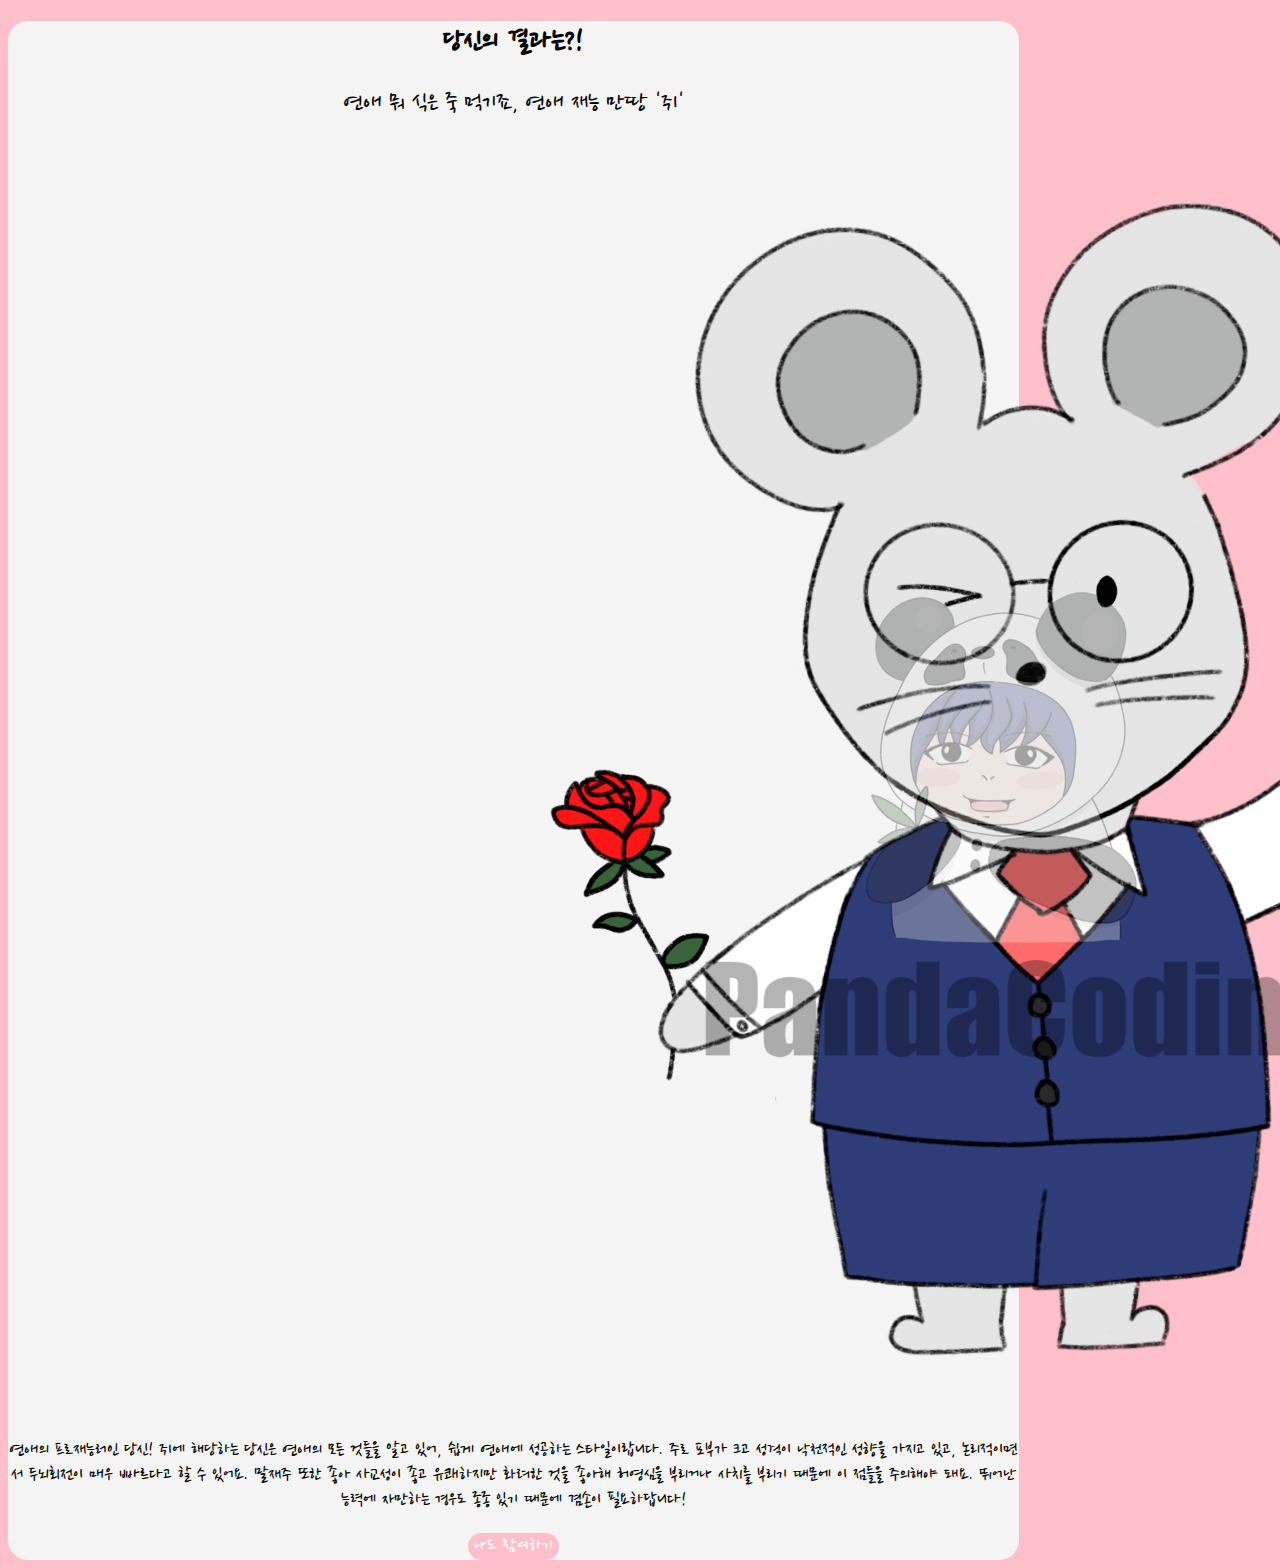
<file: MBTI 테스트/page/result-0.html>
<!DOCTYPE html>
<html lang="ko" dir="ltr">
<head>
    <!-- about -->
    <title>십이간지 연애유형</title>
    <meta name="author" content="OHJIYI">
    <meta name="keywords" content="십이간지 연애유형">
    <meta name="description" content="십이간지 연애유형">
    <meta http-equiv="X-UA-Compatible" content="IE=edge">
    <meta name="viewport" content="width=device-width, initial-scale=1.0">
    <meta charset="UTF-8">

    <!-- sns share -->
    <meta property="og:url" content="https://mbti1ovetype.netlify.app">
    <meta property="og:title" content="십이간지 연애유형">
    <meta property="og:type" content="webstie">
    <meta property="og:image" content="img/share.png">
    <meta property="og:description" content="십이간지로 알아보는 연애유형">

    <!-- favicon -->
    <link rel="icon" href="../img/favicon_heart.ico">
    <link rel="apple-touch-icon-precomposed" href="../img/favicon_heart.ico">

    <!-- link -->
    <link rel="stylesheet" href="../css/default.css">
    <link rel="stylesheet" href="../css/result.css">
    <link rel="preconnect" href="https://fonts.googleapis.com">
    <link rel="preconnect" href="https://fonts.gstatic.com" crossorigin>
    <link href="https://fonts.googleapis.com/css2?family=Nanum+Pen+Script&display=swap" rel="stylesheet">
    <link href="https://cdn.jsdelivr.net/npm/bootstrap@5.0.2/dist/css/bootstrap.min.css" rel="stylesheet"
        integrity="sha384-EVSTQN3/azprG1Anm3QDgpJLIm9Nao0Yz1ztcQTwFspd3yD65VohhpuuCOmLASjC" crossorigin="anonymous">
</head>
<body>
    <section id="shareResult" class="mx-auto my-5 py-5 px-3">
        <h1>당신의 결과는?!</h1>
        <div class="resultname">
            <p>연애 뭐 식은 죽 먹기죠, 연애 재능 만땅 '쥐'</p>
        </div>
        <div id="resultImg" class="my-3 col-lg-6 col-md-8 col-sm-10 col-12 mx-auto">
            <img src="../img/image-0.png" alt="0" class="img-fluid">
        </div>
        <div class="resultDesc">
            <p>연애의 프로재능러인 당신! 쥐에 해당하는 당신은 연애의 모든 것들을 알고 있어, 쉽게 연애에 성공하는 스타일이랍니다. 주로 포부가 크고 성격이 낙천적인 성향을 가지고 있고, 논리적이면서 두뇌회전이 매우 빠르다고 할 수 있어요. 말재주 또한 좋아 사교성이 좋고 유쾌하지만 화려한 것을 좋아해 허영심을 부리거나 사치를 부리기 때문에 이 점들을 주의해야 돼요. 뛰어난 능력에 자만하는 경우도 종종 있기 때문에 겸손이 필요하답니다!</p>
        </div>
        <script type="text/javascript">
            function moveHome(){
                location.href = "/index.html";
            } 
        </script>
        <button type="button" class="gohome mt-3 py-2 px-3" onclick = "js:moveHome()">나도 참여하기</button>
    </section>
</body>
</html>
</file>
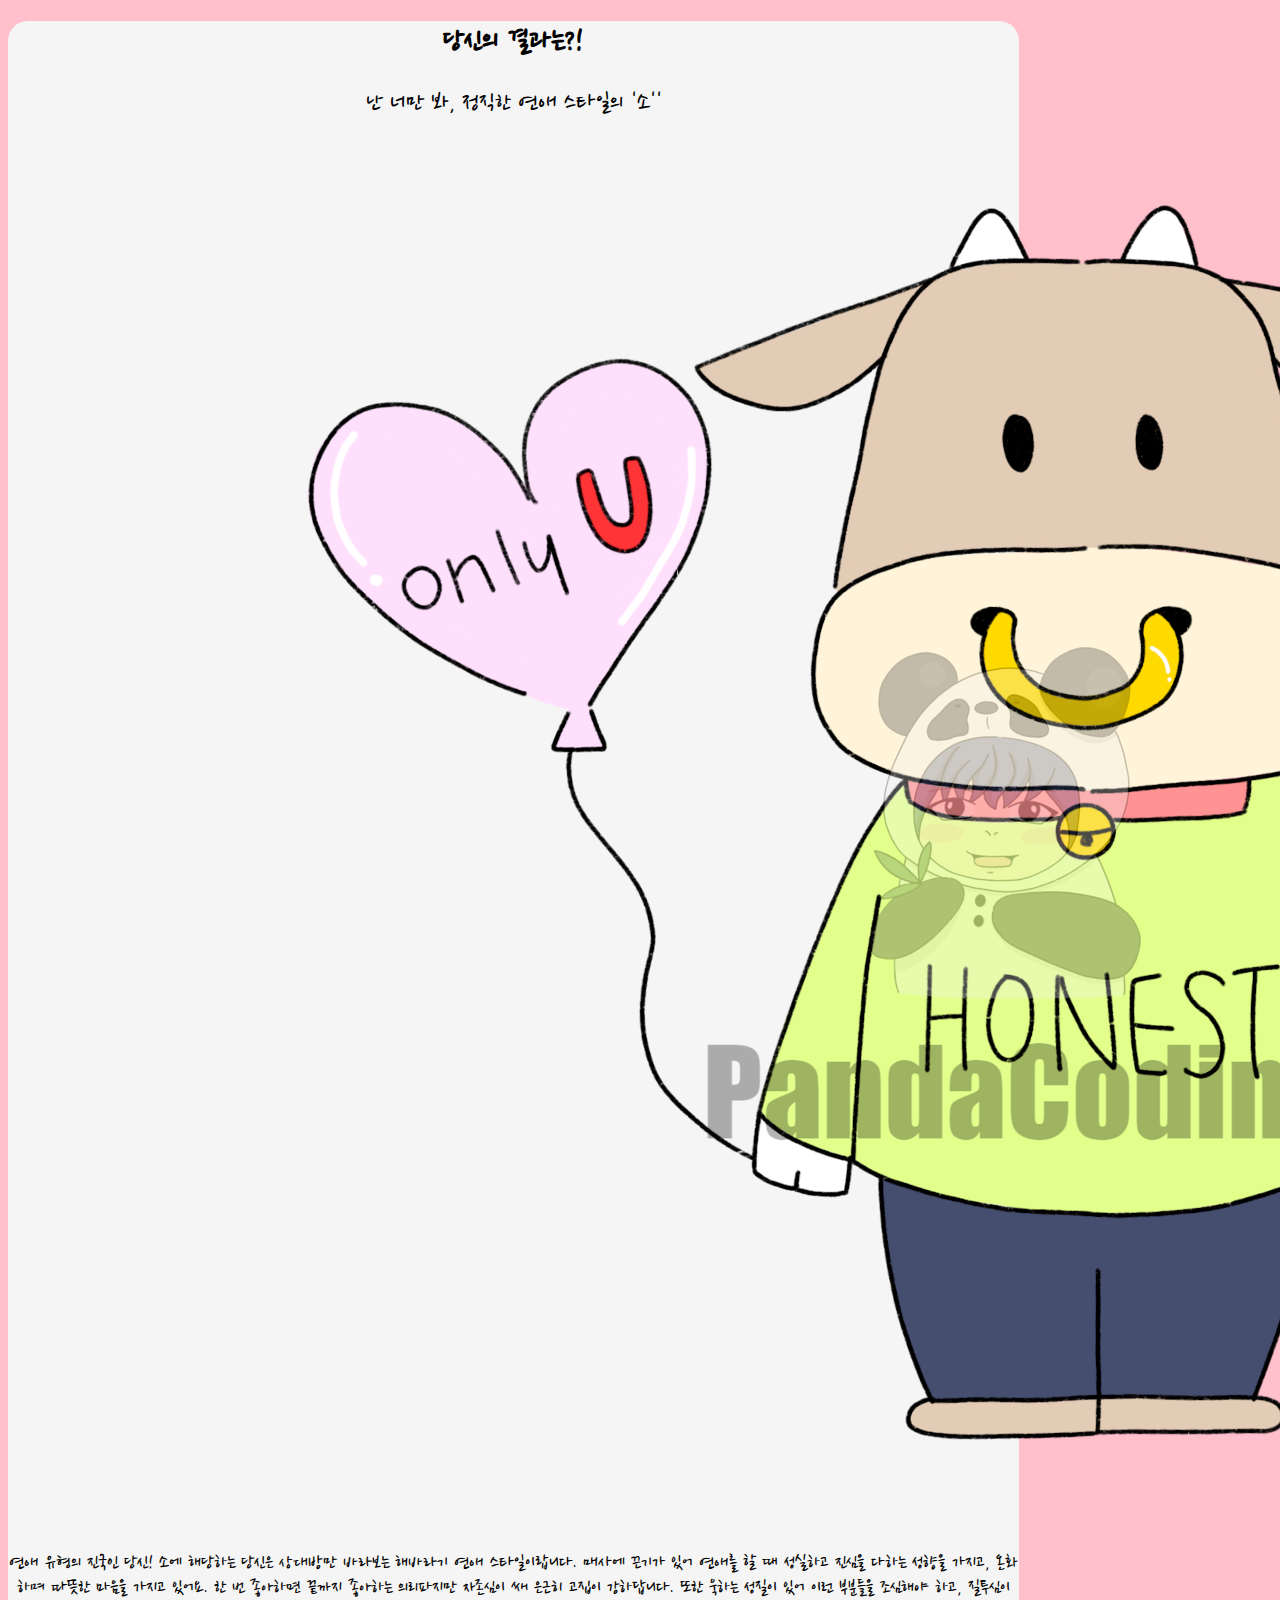
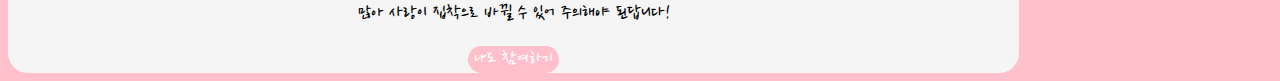
<file: MBTI 테스트/page/result-1.html>
<!DOCTYPE html>
<html lang="ko" dir="ltr">
  <head>
    <!-- about -->
    <title>십이간지 연애유형</title>
    <meta name="author" content="OHJIYI">
    <meta name="keywords" content="십이간지 연애유형">
    <meta name="description" content="십이간지 연애유형">
    <meta http-equiv="X-UA-Compatible" content="IE=edge">
    <meta name="viewport" content="width=device-width, initial-scale=1.0">
    <meta charset="UTF-8">

    <!-- sns share -->
    <meta property="og:url" content="https://mbti1ovetype.netlify.app">
    <meta property="og:title" content="십이간지 연애유형">
    <meta property="og:type" content="webstie">
    <meta property="og:image" content="img/share.png">
    <meta property="og:description" content="십이간지로 알아보는 연애유형">

    <!-- favicon -->
    <link rel="icon" href="../img/favicon_heart.ico">
    <link rel="apple-touch-icon-precomposed" href="../img/favicon_heart.ico">

    <!-- link -->
    <link rel="stylesheet" href="../css/default.css">
    <link rel="stylesheet" href="../css/result.css">
    <link rel="preconnect" href="https://fonts.googleapis.com">
    <link rel="preconnect" href="https://fonts.gstatic.com" crossorigin>
    <link href="https://fonts.googleapis.com/css2?family=Nanum+Pen+Script&display=swap" rel="stylesheet">
    <link href="https://cdn.jsdelivr.net/npm/bootstrap@5.0.2/dist/css/bootstrap.min.css" rel="stylesheet"
        integrity="sha384-EVSTQN3/azprG1Anm3QDgpJLIm9Nao0Yz1ztcQTwFspd3yD65VohhpuuCOmLASjC" crossorigin="anonymous">
  <body>
    <section id="shareResult" class="mx-auto my-5 py-5 px-3">
      <h1>당신의 결과는?!</h1>
      <div class="resultname">
        <p>난 너만 봐, 정직한 연애 스타일의 '소''</p>
      </div>
      <div id="resultImg" class="my-3 col-lg-6 col-md-8 col-sm-10 col-12 mx-auto">
        <img src="../img/image-1.png" alt="0" class="img-fluid">
      </div>
      <div class="resultDesc">
        <p>연애 유형의 진국인 당신! 소에 해당하는 당신은 상대방만 바라보는 해바라기 연애 스타일이랍니다. 매사에 끈기가 있어 연애를 할 때 성실하고 진심을 다하는 성향을 가지고, 온화하며 따뜻한 마음을 가지고 있어요. 한 번 좋아하면 끝까지 좋아하는 의리파지만 자존심이 쌔 은근히 고집이 강하답니다. 또한 욱하는 성질이 있어 이런 부분들을 조심해야 하고, 질투심이 많아 사랑이 집착으로 바뀔 수 있어 주의해야 된답니다!</p>
      </div>
      <script type="text/javascript">
        function moveHome(){
          location.href = "/index.html";
        }
      </script>
      <button type="button" class="gohome mt-3 py-2 px-3" onclick="js:moveHome()">나도 참여하기</button>
    </section>
  </body>
</html>
</file>
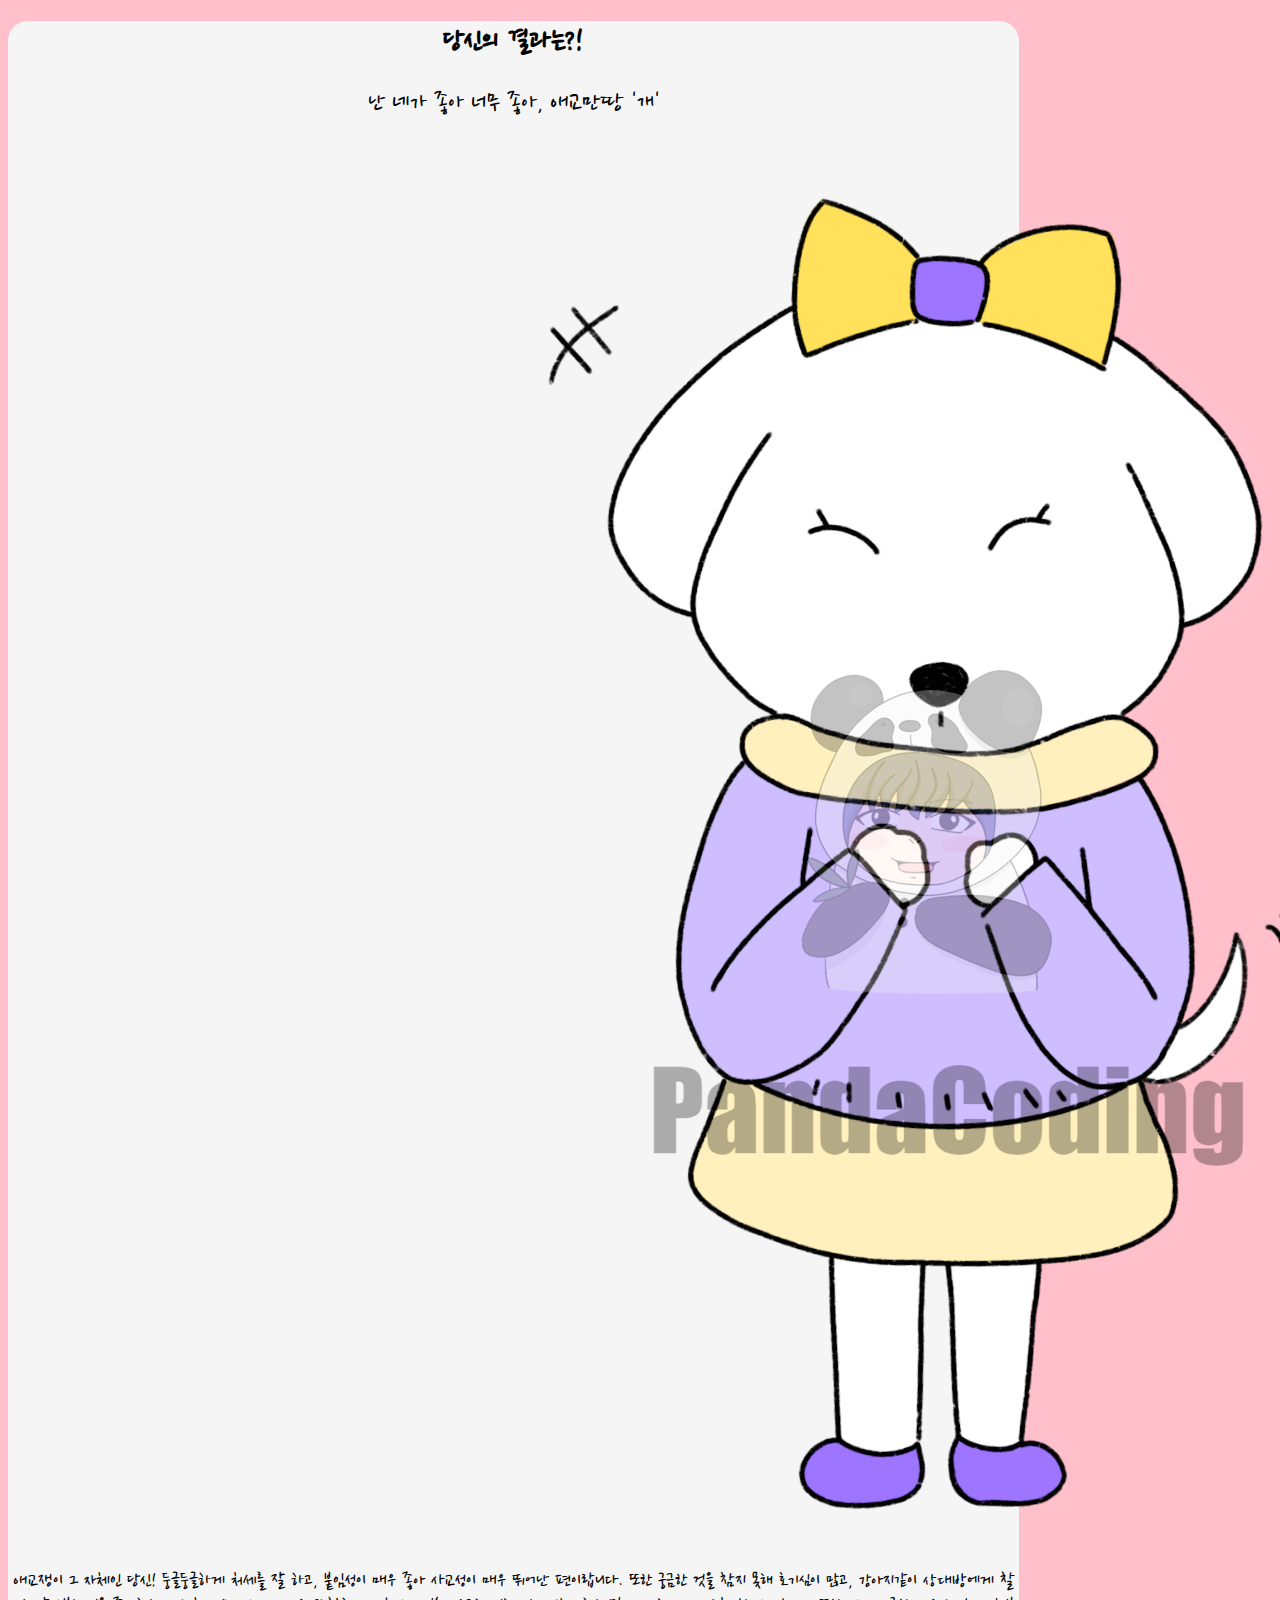
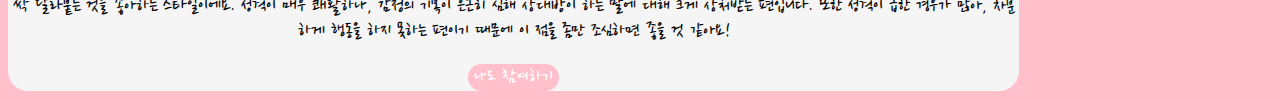
<file: MBTI 테스트/page/result-10.html>
<!DOCTYPE html>
<html lang="ko" dir="ltr">
  <head>
    <!-- about -->
    <title>십이간지 연애유형</title>
    <meta name="author" content="OHJIYI">
    <meta name="keywords" content="십이간지 연애유형">
    <meta name="description" content="십이간지 연애유형">
    <meta http-equiv="X-UA-Compatible" content="IE=edge">
    <meta name="viewport" content="width=device-width, initial-scale=1.0">
    <meta charset="UTF-8">

    <!-- sns share -->
    <meta property="og:url" content="https://mbti1ovetype.netlify.app">
    <meta property="og:title" content="십이간지 연애유형">
    <meta property="og:type" content="webstie">
    <meta property="og:image" content="img/share.png">
    <meta property="og:description" content="십이간지로 알아보는 연애유형">

    <!-- favicon -->
    <link rel="icon" href="../img/favicon_heart.ico">
    <link rel="apple-touch-icon-precomposed" href="../img/favicon_heart.ico">

    <!-- link -->
    <link rel="stylesheet" href="../css/default.css">
    <link rel="stylesheet" href="../css/result.css">
    <link rel="preconnect" href="https://fonts.googleapis.com">
    <link rel="preconnect" href="https://fonts.gstatic.com" crossorigin>
    <link href="https://fonts.googleapis.com/css2?family=Nanum+Pen+Script&display=swap" rel="stylesheet">
    <link href="https://cdn.jsdelivr.net/npm/bootstrap@5.0.2/dist/css/bootstrap.min.css" rel="stylesheet"
        integrity="sha384-EVSTQN3/azprG1Anm3QDgpJLIm9Nao0Yz1ztcQTwFspd3yD65VohhpuuCOmLASjC" crossorigin="anonymous">
  </head>
  <body>
    <section id="shareResult" class="mx-auto my-5 py-5 px-3">
      <h1>당신의 결과는?!</h1>
      <div class="resultname">
        <p>난 네가 좋아 너무 좋아, 애교만땅 '개'</p>
      </div>
      <div id="resultImg" class="my-3 col-lg-6 col-md-8 col-sm-10 col-12 mx-auto">
        <img src="../img/image-10.png" alt="0" class="img-fluid">
      </div>
      <div class="resultDesc">
        <p>애교쟁이 그 자체인 당신! 둥글둥글하게 처세를 잘 하고, 붙임성이 매우 좋아 사교성이 매우 뛰어난 편이랍니다. 또한 궁금한 것을 참지 못해 호기심이 많고, 강아지같이 상대방에게 찰싹 달라붙는 것을 좋아하는 스타일이에요. 성격이 매우 쾌활하나, 감정의 기복이 은근히 심해 상대방이 하는 말에 대해 크게 상처받는 편입니다. 또한 성격이 급한 경우가 많아, 차분하게 행동을 하지 못하는 편이기 때문에 이 점을 좀만 조심하면 좋을 것 같아요!</p>
      </div>
      <script type="text/javascript">
        function moveHome(){
          location.href = "/index.html";
        }
      </script>
      <button type="button" class="gohome mt-3 py-2 px-3" onclick="js:moveHome()">나도 참여하기</button>
    </section>
  </body>
</html>
</file>
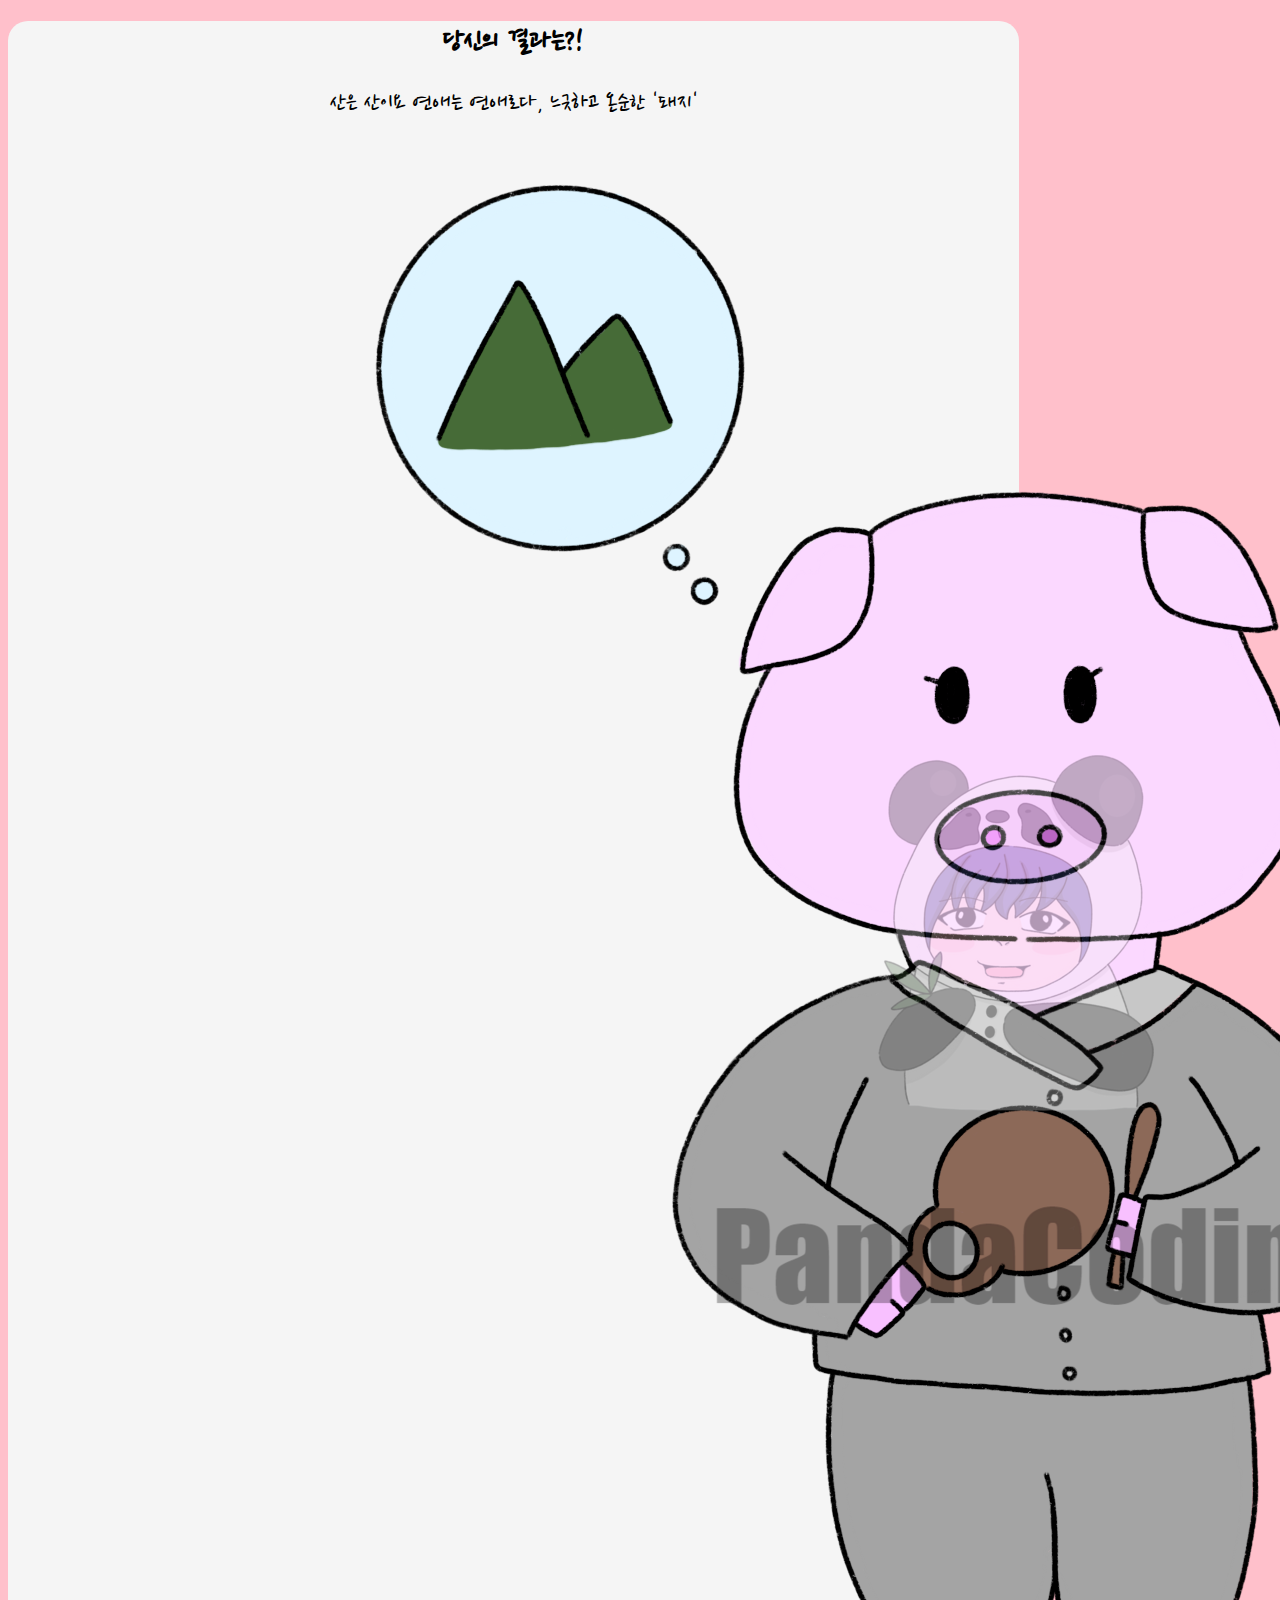
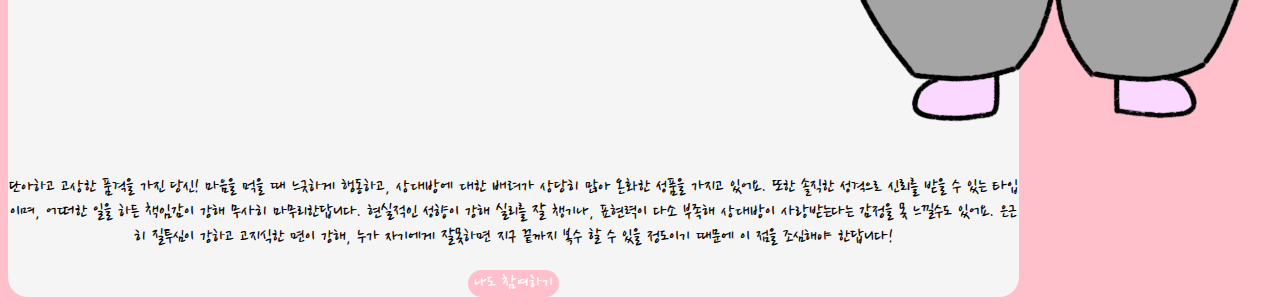
<file: MBTI 테스트/page/result-11.html>
<!DOCTYPE html>
<html lang="ko" dir="ltr">
  <head>
    <!-- about -->
    <title>십이간지 연애유형</title>
    <meta name="author" content="OHJIYI">
    <meta name="keywords" content="십이간지 연애유형">
    <meta name="description" content="십이간지 연애유형">
    <meta http-equiv="X-UA-Compatible" content="IE=edge">
    <meta name="viewport" content="width=device-width, initial-scale=1.0">
    <meta charset="UTF-8">

    <!-- sns share -->
    <meta property="og:url" content="https://mbti1ovetype.netlify.app">
    <meta property="og:title" content="십이간지 연애유형">
    <meta property="og:type" content="webstie">
    <meta property="og:image" content="img/share.png">
    <meta property="og:description" content="십이간지로 알아보는 연애유형">

    <!-- favicon -->
    <link rel="icon" href="../img/favicon_heart.ico">
    <link rel="apple-touch-icon-precomposed" href="../img/favicon_heart.ico">

    <!-- link -->
    <link rel="stylesheet" href="../css/default.css">
    <link rel="stylesheet" href="../css/result.css">
    <link rel="preconnect" href="https://fonts.googleapis.com">
    <link rel="preconnect" href="https://fonts.gstatic.com" crossorigin>
    <link href="https://fonts.googleapis.com/css2?family=Nanum+Pen+Script&display=swap" rel="stylesheet">
    <link href="https://cdn.jsdelivr.net/npm/bootstrap@5.0.2/dist/css/bootstrap.min.css" rel="stylesheet"
        integrity="sha384-EVSTQN3/azprG1Anm3QDgpJLIm9Nao0Yz1ztcQTwFspd3yD65VohhpuuCOmLASjC" crossorigin="anonymous">
  </head>
  <body>
    <section id="shareResult" class="mx-auto my-5 py-5 px-3">
      <h1>당신의 결과는?!</h1>
      <div class="resultname">
        <p>산은 산이요 연애는 연애로다, 느긋하고 온순한 '돼지'</p>
      </div>
      <div id="resultImg" class="my-3 col-lg-6 col-md-8 col-sm-10 col-12 mx-auto">
        <img src="../img/image-11.png" alt="0" class="img-fluid">
      </div>
      <div class="resultDesc">
        <p>단아하고 고상한 품격을 가진 당신! 마음을 먹을 때 느긋하게 행동하고, 상대방에 대한 배려가 상당히 많아 온화한 성품을 가지고 있어요. 또한 솔직한 성격으로 신뢰를 받을 수 있는 타입이며, 어떠한 일을 하든 책임감이 강해 무사히 마무리한답니다. 현실적인 성향이 강해 실리를 잘 챙기나, 표현력이 다소 부족해 상대방이 사랑받는다는 감정을 못 느낄수도 있어요. 은근히 질투심이 강하고 고지식한 면이 강해, 누가 자기에게 잘못하면 지구 끝까지 복수 할 수 있을 정도이기 때문에 이 점을 조심해야 한답니다!</p>
      </div>
      <script type="text/javascript">
        function moveHome(){
          location.href = "/index.html";
        }
      </script>
      <button type="button" class="gohome mt-3 py-2 px-3" onclick="js:moveHome()">나도 참여하기</button>
    </section>
  </body>
</html>
</file>
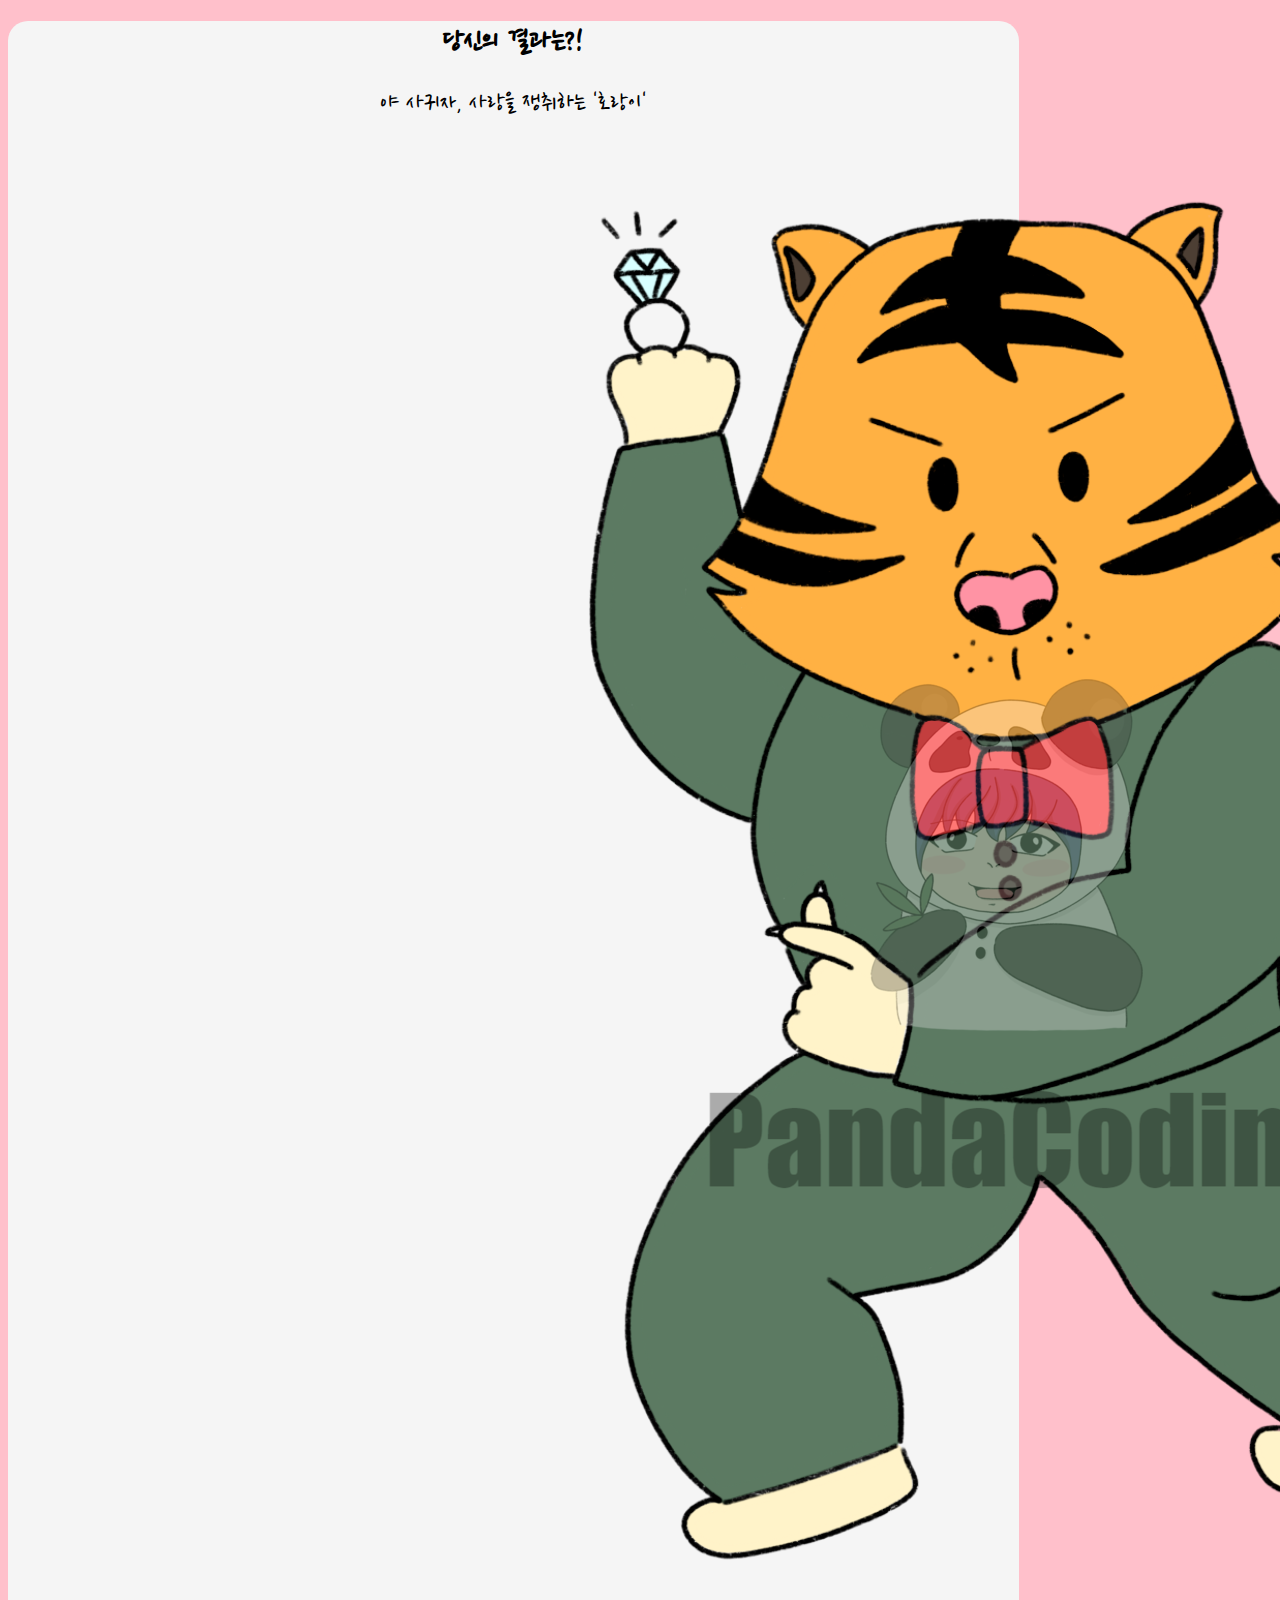
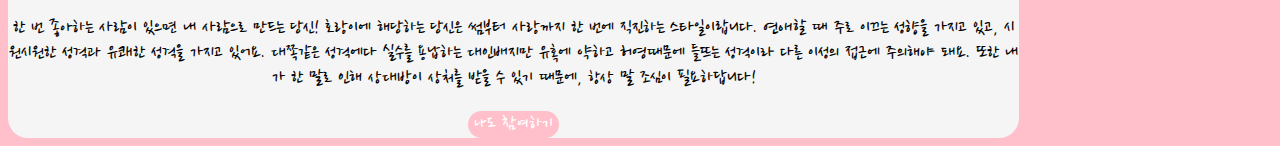
<file: MBTI 테스트/page/result-2.html>
<!DOCTYPE html>
<html lang="ko" dir="ltr">
  <head>
    <!-- about -->
    <title>십이간지 연애유형</title>
    <meta name="author" content="OHJIYI">
    <meta name="keywords" content="십이간지 연애유형">
    <meta name="description" content="십이간지 연애유형">
    <meta http-equiv="X-UA-Compatible" content="IE=edge">
    <meta name="viewport" content="width=device-width, initial-scale=1.0">
    <meta charset="UTF-8">

    <!-- sns share -->
    <meta property="og:url" content="https://mbti1ovetype.netlify.app">
    <meta property="og:title" content="십이간지 연애유형">
    <meta property="og:type" content="webstie">
    <meta property="og:image" content="img/share.png">
    <meta property="og:description" content="십이간지로 알아보는 연애유형">

    <!-- favicon -->
    <link rel="icon" href="../img/favicon_heart.ico">
    <link rel="apple-touch-icon-precomposed" href="../img/favicon_heart.ico">

    <!-- link -->
    <link rel="stylesheet" href="../css/default.css">
    <link rel="stylesheet" href="../css/result.css">
    <link rel="preconnect" href="https://fonts.googleapis.com">
    <link rel="preconnect" href="https://fonts.gstatic.com" crossorigin>
    <link href="https://fonts.googleapis.com/css2?family=Nanum+Pen+Script&display=swap" rel="stylesheet">
    <link href="https://cdn.jsdelivr.net/npm/bootstrap@5.0.2/dist/css/bootstrap.min.css" rel="stylesheet"
        integrity="sha384-EVSTQN3/azprG1Anm3QDgpJLIm9Nao0Yz1ztcQTwFspd3yD65VohhpuuCOmLASjC" crossorigin="anonymous">
  </head>
  <body>
    <section id="shareResult" class="mx-auto my-5 py-5 px-3">
      <h1>당신의 결과는?!</h1>
      <div class="resultname">
        <p>야 사귀자, 사랑을 쟁취하는 '호랑이'</p>
      </div>
      <div id="resultImg" class="my-3 col-lg-6 col-md-8 col-sm-10 col-12 mx-auto">
        <img src="../img/image-2.png" alt="0" class="img-fluid">
      </div>
      <div class="resultDesc">
        <p>한 번 좋아하는 사람이 있으면 내 사람으로 만드는 당신! 호랑이에 해당하는 당신은 썸부터 사랑까지 한 번에 직진하는 스타일이랍니다. 연애할 때 주로 이끄는 성향을 가지고 있고, 시원시원한 성격과 유쾌한 성격을 가지고 있어요. 대쪽같은 성격에다 실수를 용납하는 대인배지만 유혹에 약하고 허영때문에 들뜨는 성격이라 다른 이성의 접근에 주의해야 돼요. 또한 내가 한 말로 인해 상대방이 상처를 받을 수 있기 때문에, 항상 말 조심이 필요하답니다!</p>
      </div>
      <script type="text/javascript">
        function moveHome(){
          location.href = "/index.html";
        }
      </script>
      <button type="button" class="gohome mt-3 py-2 px-3" onclick="js:moveHome()">나도 참여하기</button>
    </section>
  </body>
</html>
</file>
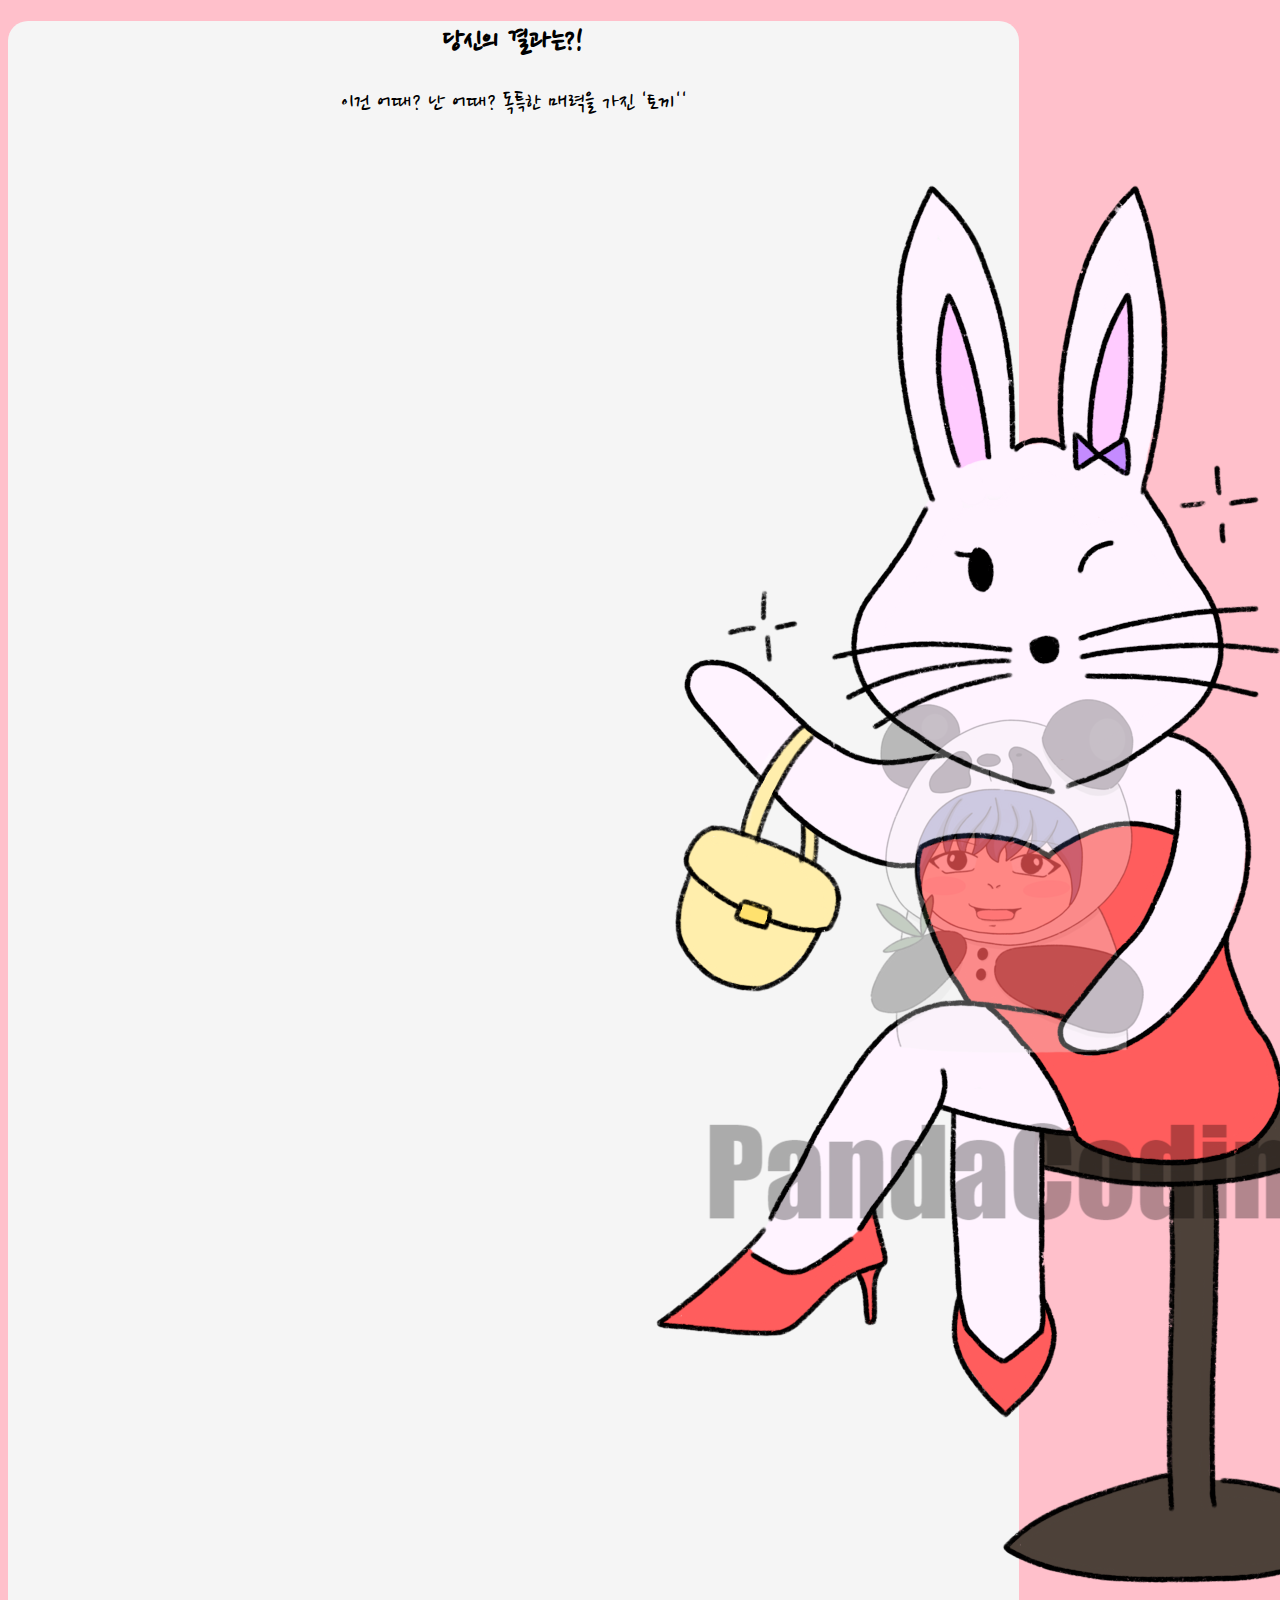
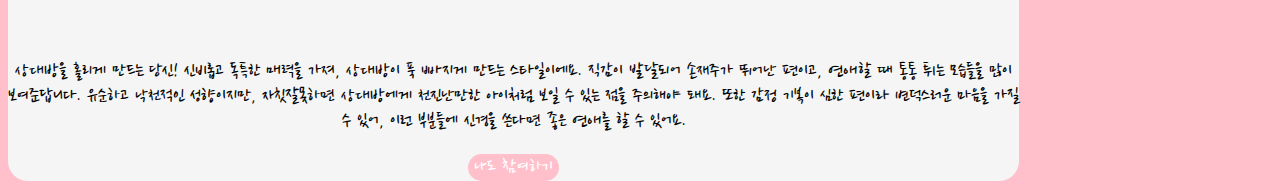
<file: MBTI 테스트/page/result-3.html>
<!DOCTYPE html>
<html lang="ko" dir="ltr">
  <head>
    <!-- about -->
    <title>십이간지 연애유형</title>
    <meta name="author" content="OHJIYI">
    <meta name="keywords" content="십이간지 연애유형">
    <meta name="description" content="십이간지 연애유형">
    <meta http-equiv="X-UA-Compatible" content="IE=edge">
    <meta name="viewport" content="width=device-width, initial-scale=1.0">
    <meta charset="UTF-8">

    <!-- sns share -->
    <meta property="og:url" content="https://mbti1ovetype.netlify.app">
    <meta property="og:title" content="십이간지 연애유형">
    <meta property="og:type" content="webstie">
    <meta property="og:image" content="img/share.png">
    <meta property="og:description" content="십이간지로 알아보는 연애유형">

    <!-- favicon -->
    <link rel="icon" href="../img/favicon_heart.ico">
    <link rel="apple-touch-icon-precomposed" href="../img/favicon_heart.ico">

    <!-- link -->
    <link rel="stylesheet" href="../css/default.css">
    <link rel="stylesheet" href="../css/result.css">
    <link rel="preconnect" href="https://fonts.googleapis.com">
    <link rel="preconnect" href="https://fonts.gstatic.com" crossorigin>
    <link href="https://fonts.googleapis.com/css2?family=Nanum+Pen+Script&display=swap" rel="stylesheet">
    <link href="https://cdn.jsdelivr.net/npm/bootstrap@5.0.2/dist/css/bootstrap.min.css" rel="stylesheet"
        integrity="sha384-EVSTQN3/azprG1Anm3QDgpJLIm9Nao0Yz1ztcQTwFspd3yD65VohhpuuCOmLASjC" crossorigin="anonymous">
  </head>
  <body>
    <section id="shareResult" class="mx-auto my-5 py-5 px-3">
      <h1>당신의 결과는?!</h1>
      <div class="resultname">
        <p>이건 어때? 난 어때? 독특한 매력을 가진 '토끼''</p>
      </div>
      <div id="resultImg" class="my-3 col-lg-6 col-md-8 col-sm-10 col-12 mx-auto">
        <img src="../img/image-3.png" alt="0" class="img-fluid">
      </div>
      <div class="resultDesc">
        <p>상대방을 홀리게 만드는 당신! 신비롭고 독특한 매력을 가져, 상대방이 푹 빠지게 만드는 스타일이에요. 직감이 발달되어 손재주가 뛰어난 편이고, 연애할 때 통통 튀는 모습들을 많이 보여준답니다. 유순하고 낙천적인 성향이지만, 자칫잘못하면 상대방에게 천진난만한 아이처럼 보일 수 있는 점을 주의해야 돼요. 또한 감정 기복이 심한 편이라 변덕스러운 마음을 가질 수 있어, 이런 부분들에 신경을 쓴다면 좋은 연애를 할 수 있어요.</p>
      </div>
      <script type="text/javascript">
        function moveHome(){
          location.href = "/index.html";
        }
      </script>
      <button type="button" class="gohome mt-3 py-2 px-3" onclick="js:moveHome()">나도 참여하기</button>
    </section>
  </body>
</html>
</file>
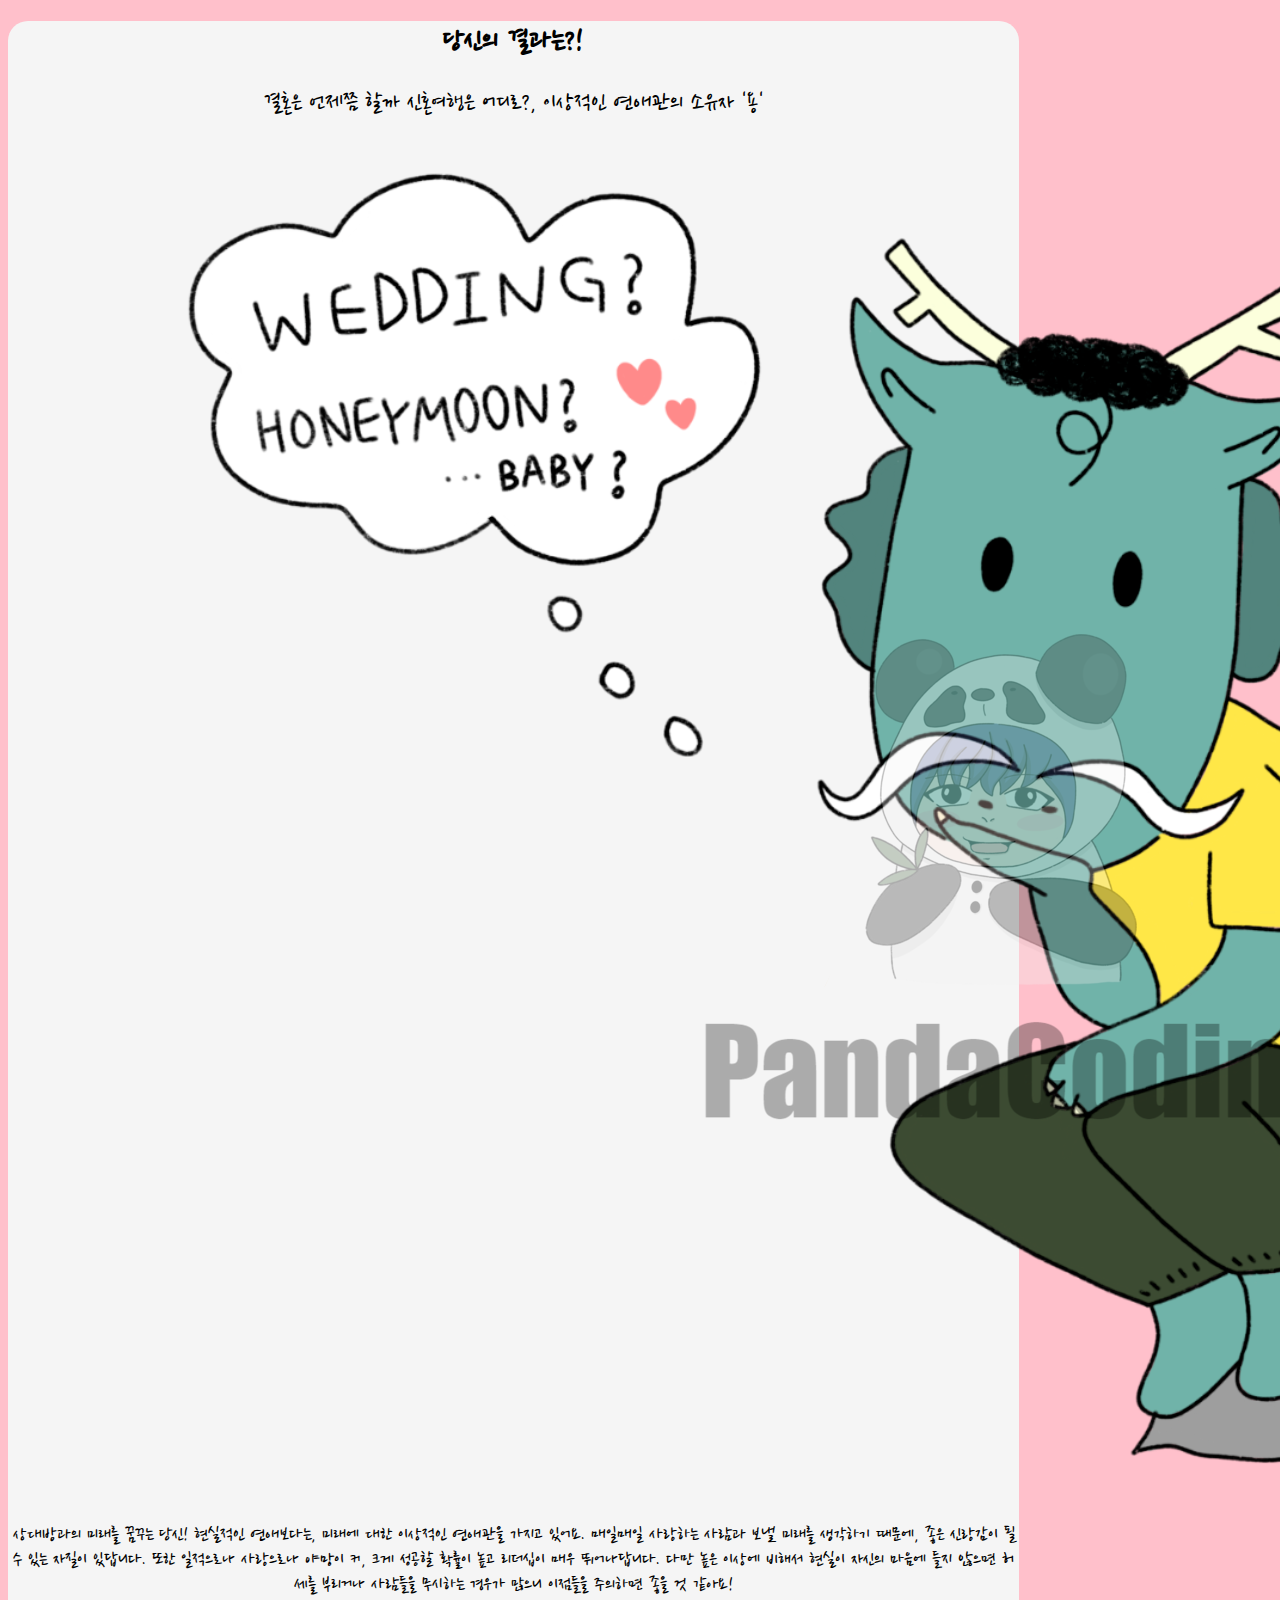
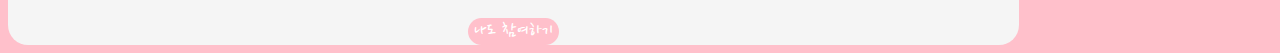
<file: MBTI 테스트/page/result-4.html>
<!DOCTYPE html>
<html lang="ko" dir="ltr">
  <head>
    <!-- about -->
    <title>십이간지 연애유형</title>
    <meta name="author" content="OHJIYI">
    <meta name="keywords" content="십이간지 연애유형">
    <meta name="description" content="십이간지 연애유형">
    <meta http-equiv="X-UA-Compatible" content="IE=edge">
    <meta name="viewport" content="width=device-width, initial-scale=1.0">
    <meta charset="UTF-8">

    <!-- sns share -->
    <meta property="og:url" content="https://mbti1ovetype.netlify.app">
    <meta property="og:title" content="십이간지 연애유형">
    <meta property="og:type" content="webstie">
    <meta property="og:image" content="img/share.png">
    <meta property="og:description" content="십이간지로 알아보는 연애유형">

    <!-- favicon -->
    <link rel="icon" href="../img/favicon_heart.ico">
    <link rel="apple-touch-icon-precomposed" href="../img/favicon_heart.ico">

    <!-- link -->
    <link rel="stylesheet" href="../css/default.css">
    <link rel="stylesheet" href="../css/result.css">
    <link rel="preconnect" href="https://fonts.googleapis.com">
    <link rel="preconnect" href="https://fonts.gstatic.com" crossorigin>
    <link href="https://fonts.googleapis.com/css2?family=Nanum+Pen+Script&display=swap" rel="stylesheet">
    <link href="https://cdn.jsdelivr.net/npm/bootstrap@5.0.2/dist/css/bootstrap.min.css" rel="stylesheet"
        integrity="sha384-EVSTQN3/azprG1Anm3QDgpJLIm9Nao0Yz1ztcQTwFspd3yD65VohhpuuCOmLASjC" crossorigin="anonymous">
  </head>
  <body>
    <section id="shareResult" class="mx-auto my-5 py-5 px-3">
      <h1>당신의 결과는?!</h1>
      <div class="resultname">
        <p>결혼은 언제쯤 할까 신혼여행은 어디로?, 이상적인 연애관의 소유자 '용'</p>
      </div>
      <div id="resultImg" class="my-3 col-lg-6 col-md-8 col-sm-10 col-12 mx-auto">
        <img src="../img/image-4.png" alt="0" class="img-fluid">
      </div>
      <div class="resultDesc">
        <p>상대방과의 미래를 꿈꾸는 당신! 현실적인 연애보다는, 미래에 대한 이상적인 연애관을 가지고 있어요. 매일매일 사랑하는 사람과 보낼 미래를 생각하기 때문에, 좋은 신랑감이 될 수 있는 자질이 있답니다. 또한 일적으로나 사랑으로나 야망이 커, 크게 성공할 확률이 높고 리더십이 매우 뛰어나답니다. 다만 높은 이상에 비해서 현실이 자신의 마음에 들지 않으면 허세를 부리거나 사람들을 무시하는 경우가 많으니 이점들을 주의하면 좋을 것 같아요!</p>
      </div>
      <script type="text/javascript">
        function moveHome(){
          location.href = "/index.html";
        }
      </script>
      <button type="button" class="gohome mt-3 py-2 px-3" onclick="js:moveHome()">나도 참여하기</button>
    </section>
  </body>
</html>
</file>
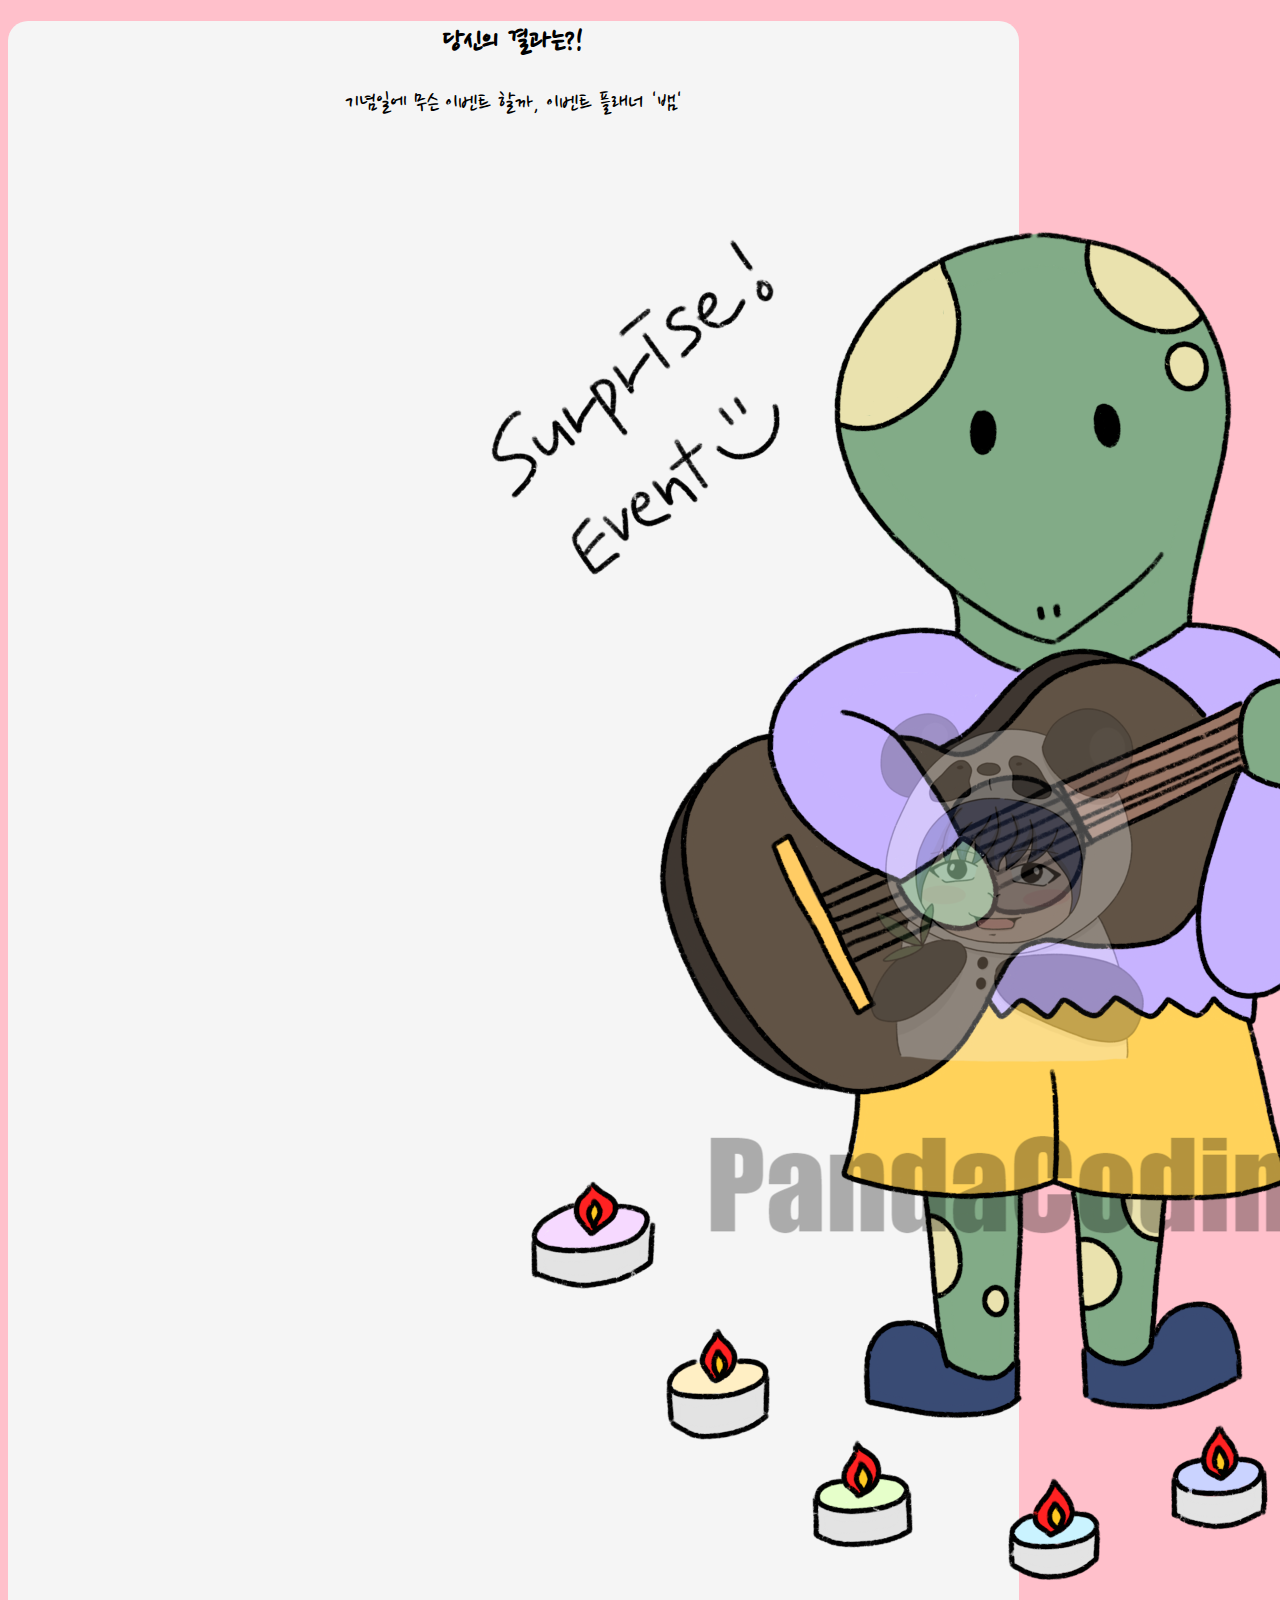
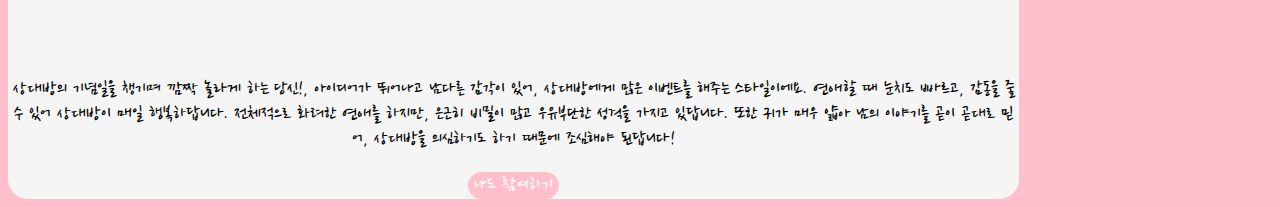
<file: MBTI 테스트/page/result-5.html>
<!DOCTYPE html>
<html lang="ko" dir="ltr">
  <head>
    <!-- about -->
    <title>십이간지 연애유형</title>
    <meta name="author" content="OHJIYI">
    <meta name="keywords" content="십이간지 연애유형">
    <meta name="description" content="십이간지 연애유형">
    <meta http-equiv="X-UA-Compatible" content="IE=edge">
    <meta name="viewport" content="width=device-width, initial-scale=1.0">
    <meta charset="UTF-8">

    <!-- sns share -->
    <meta property="og:url" content="https://mbti1ovetype.netlify.app">
    <meta property="og:title" content="십이간지 연애유형">
    <meta property="og:type" content="webstie">
    <meta property="og:image" content="img/share.png">
    <meta property="og:description" content="십이간지로 알아보는 연애유형">

    <!-- favicon -->
    <link rel="icon" href="../img/favicon_heart.ico">
    <link rel="apple-touch-icon-precomposed" href="../img/favicon_heart.ico">

    <!-- link -->
    <link rel="stylesheet" href="../css/default.css">
    <link rel="stylesheet" href="../css/result.css">
    <link rel="preconnect" href="https://fonts.googleapis.com">
    <link rel="preconnect" href="https://fonts.gstatic.com" crossorigin>
    <link href="https://fonts.googleapis.com/css2?family=Nanum+Pen+Script&display=swap" rel="stylesheet">
    <link href="https://cdn.jsdelivr.net/npm/bootstrap@5.0.2/dist/css/bootstrap.min.css" rel="stylesheet"
        integrity="sha384-EVSTQN3/azprG1Anm3QDgpJLIm9Nao0Yz1ztcQTwFspd3yD65VohhpuuCOmLASjC" crossorigin="anonymous">
  </head>
  <body>
    <section id="shareResult" class="mx-auto my-5 py-5 px-3">
      <h1>당신의 결과는?!</h1>
      <div class="resultname">
        <p>기념일에 무슨 이벤트 할까, 이벤트 플래너 '뱀'</p>
      </div>
      <div id="resultImg" class="my-3 col-lg-6 col-md-8 col-sm-10 col-12 mx-auto">
        <img src="../img/image-5.png" alt="0" class="img-fluid">
      </div>
      <div class="resultDesc">
        <p>상대방의 기념일을 챙기며 깜짝 놀라게 하는 당신!, 아이디어가 뛰어나고 남다른 감각이 있어, 상대방에게 많은 이벤트를 해주는 스타일이에요. 연애할 때 눈치도 빠르고, 감동을 줄 수 있어 상대방이 매일 행복하답니다. 전체적으로 화려한 연애를 하지만, 은근히 비밀이 많고 우유부단한 성격을 가지고 있답니다. 또한 귀가 매우 얇아 남의 이야기를 곧이 곧대로 믿어, 상대방을 의심하기도 하기 때문에 조심해야 된답니다!</p>
      </div>
      <script type="text/javascript">
        function moveHome(){
          location.href = "/index.html";
        }
      </script>
      <button type="button" class="gohome mt-3 py-2 px-3" onclick="js:moveHome()">나도 참여하기</button>
    </section>
  </body>
</html>
</file>
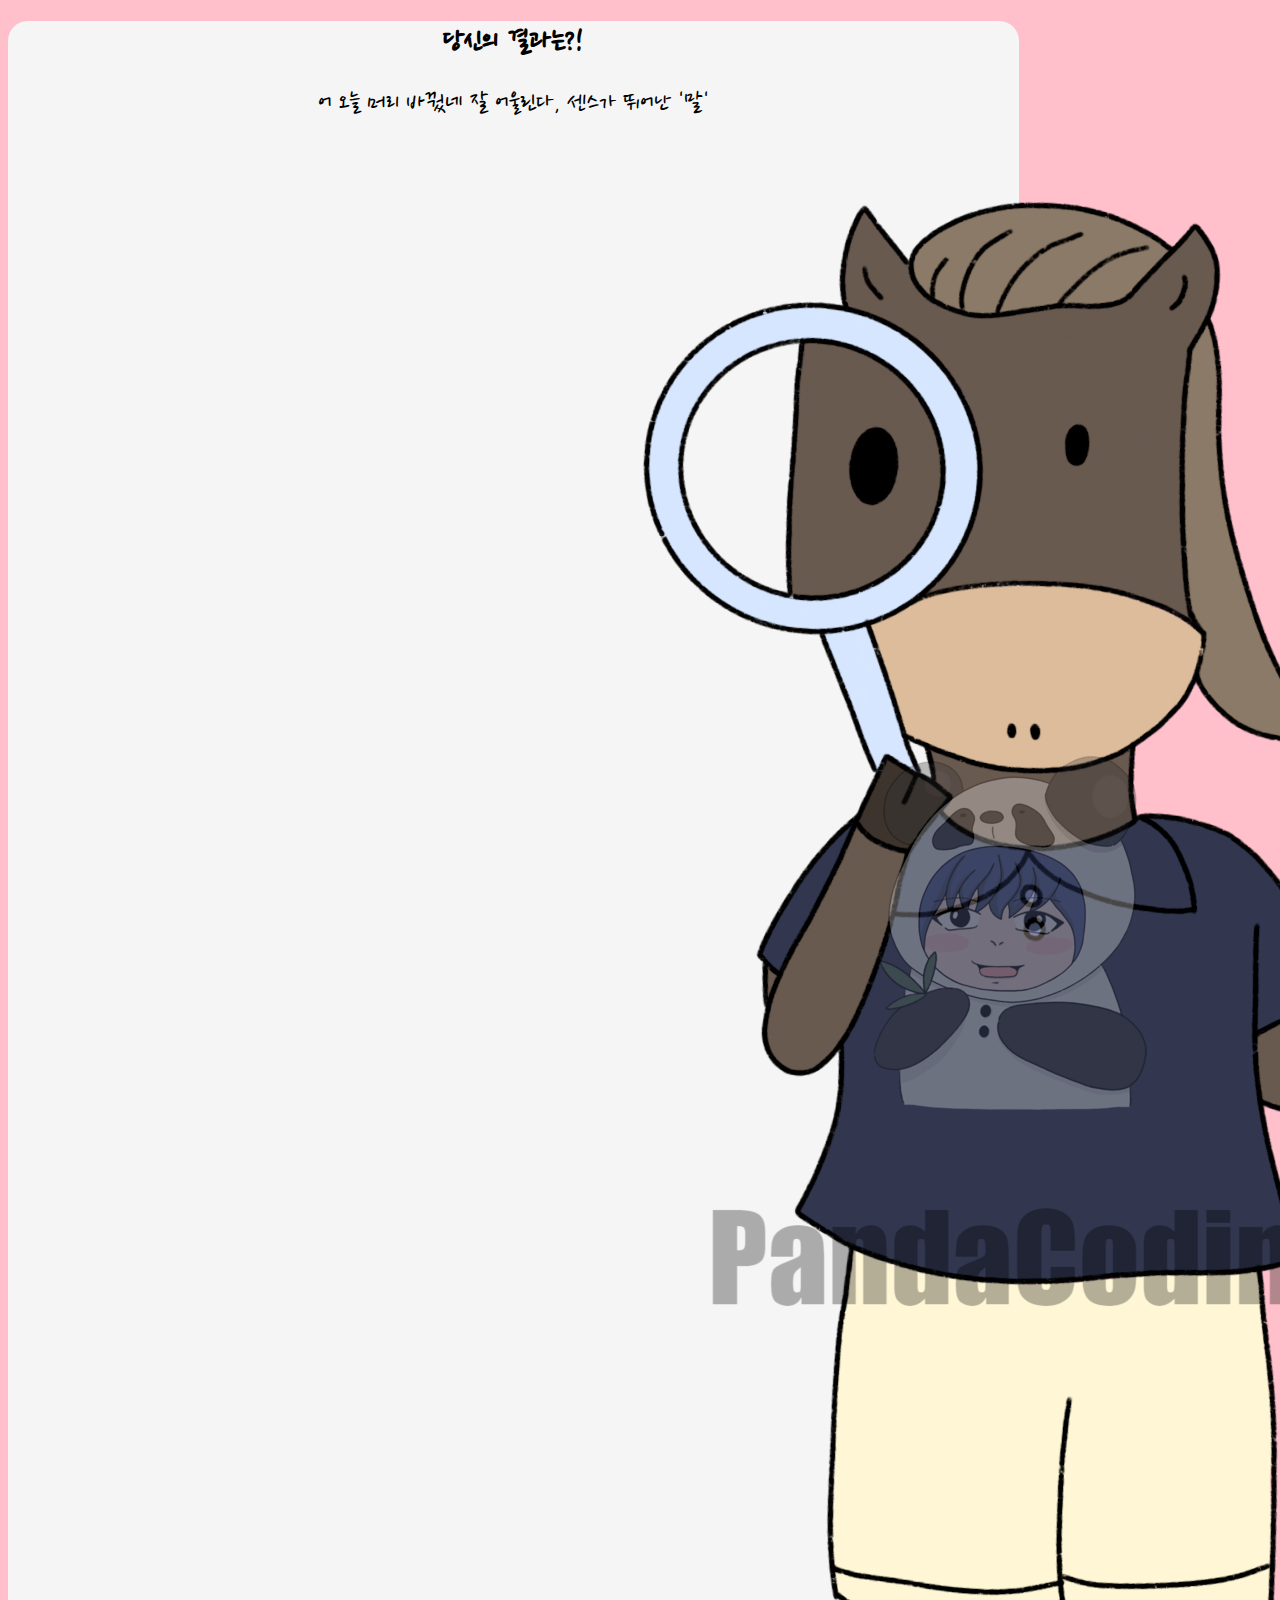
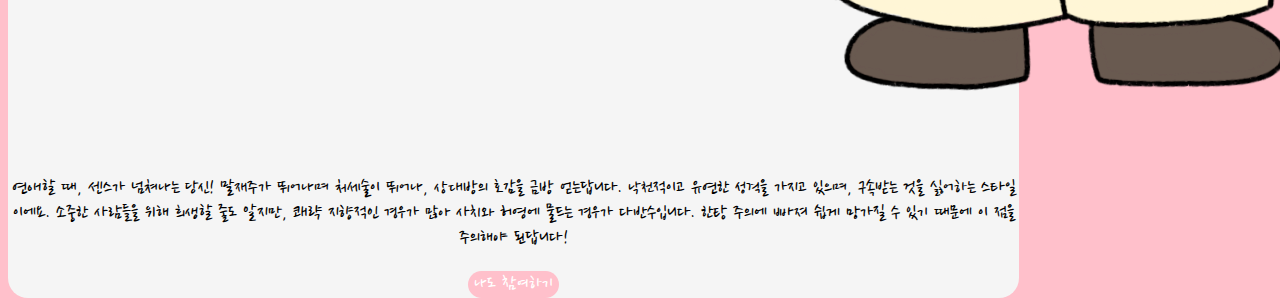
<file: MBTI 테스트/page/result-6.html>
<!DOCTYPE html>
<html lang="ko" dir="ltr">
  <head>
    <!-- about -->
    <title>십이간지 연애유형</title>
    <meta name="author" content="OHJIYI">
    <meta name="keywords" content="십이간지 연애유형">
    <meta name="description" content="십이간지 연애유형">
    <meta http-equiv="X-UA-Compatible" content="IE=edge">
    <meta name="viewport" content="width=device-width, initial-scale=1.0">
    <meta charset="UTF-8">

    <!-- sns share -->
    <meta property="og:url" content="https://mbti1ovetype.netlify.app">
    <meta property="og:title" content="십이간지 연애유형">
    <meta property="og:type" content="webstie">
    <meta property="og:image" content="img/share.png">
    <meta property="og:description" content="십이간지로 알아보는 연애유형">

    <!-- favicon -->
    <link rel="icon" href="../img/favicon_heart.ico">
    <link rel="apple-touch-icon-precomposed" href="../img/favicon_heart.ico">

    <!-- link -->
    <link rel="stylesheet" href="../css/default.css">
    <link rel="stylesheet" href="../css/result.css">
    <link rel="preconnect" href="https://fonts.googleapis.com">
    <link rel="preconnect" href="https://fonts.gstatic.com" crossorigin>
    <link href="https://fonts.googleapis.com/css2?family=Nanum+Pen+Script&display=swap" rel="stylesheet">
    <link href="https://cdn.jsdelivr.net/npm/bootstrap@5.0.2/dist/css/bootstrap.min.css" rel="stylesheet"
        integrity="sha384-EVSTQN3/azprG1Anm3QDgpJLIm9Nao0Yz1ztcQTwFspd3yD65VohhpuuCOmLASjC" crossorigin="anonymous">
  </head>
  <body>
    <section id="shareResult" class="mx-auto my-5 py-5 px-3">
      <h1>당신의 결과는?!</h1>
      <div class="resultname">
        <p>어 오늘 머리 바꿨네 잘 어울린다, 센스가 뛰어난 '말'</p>
      </div>
      <div id="resultImg" class="my-3 col-lg-6 col-md-8 col-sm-10 col-12 mx-auto">
        <img src="../img/image-6.png" alt="0" class="img-fluid">
      </div>
      <div class="resultDesc">
        <p>연애할 때, 센스가 넘쳐나는 당신! 말재주가 뛰어나며 처세술이 뛰어나, 상대방의 호감을 금방 얻는답니다. 낙천적이고 유연한 성격을 가지고 있으며, 구속받는 것을 싫어하는 스타일이에요. 소중한 사람들을 위해 희생할 줄도 알지만, 쾌략 지향적인 경우가 많아 사치와 허영에 물드는 경우가 다반수입니다. 한탕 주의에 빠져 쉽게 망가질 수 있기 때문에 이 점을 주의해야 된답니다!</p>
      </div>
      <script type="text/javascript">
        function moveHome(){
          location.href = "/index.html";
        }
      </script>
      <button type="button" class="gohome mt-3 py-2 px-3" onclick="js:moveHome()">나도 참여하기</button>
    </section>
  </body>
</html>
</file>
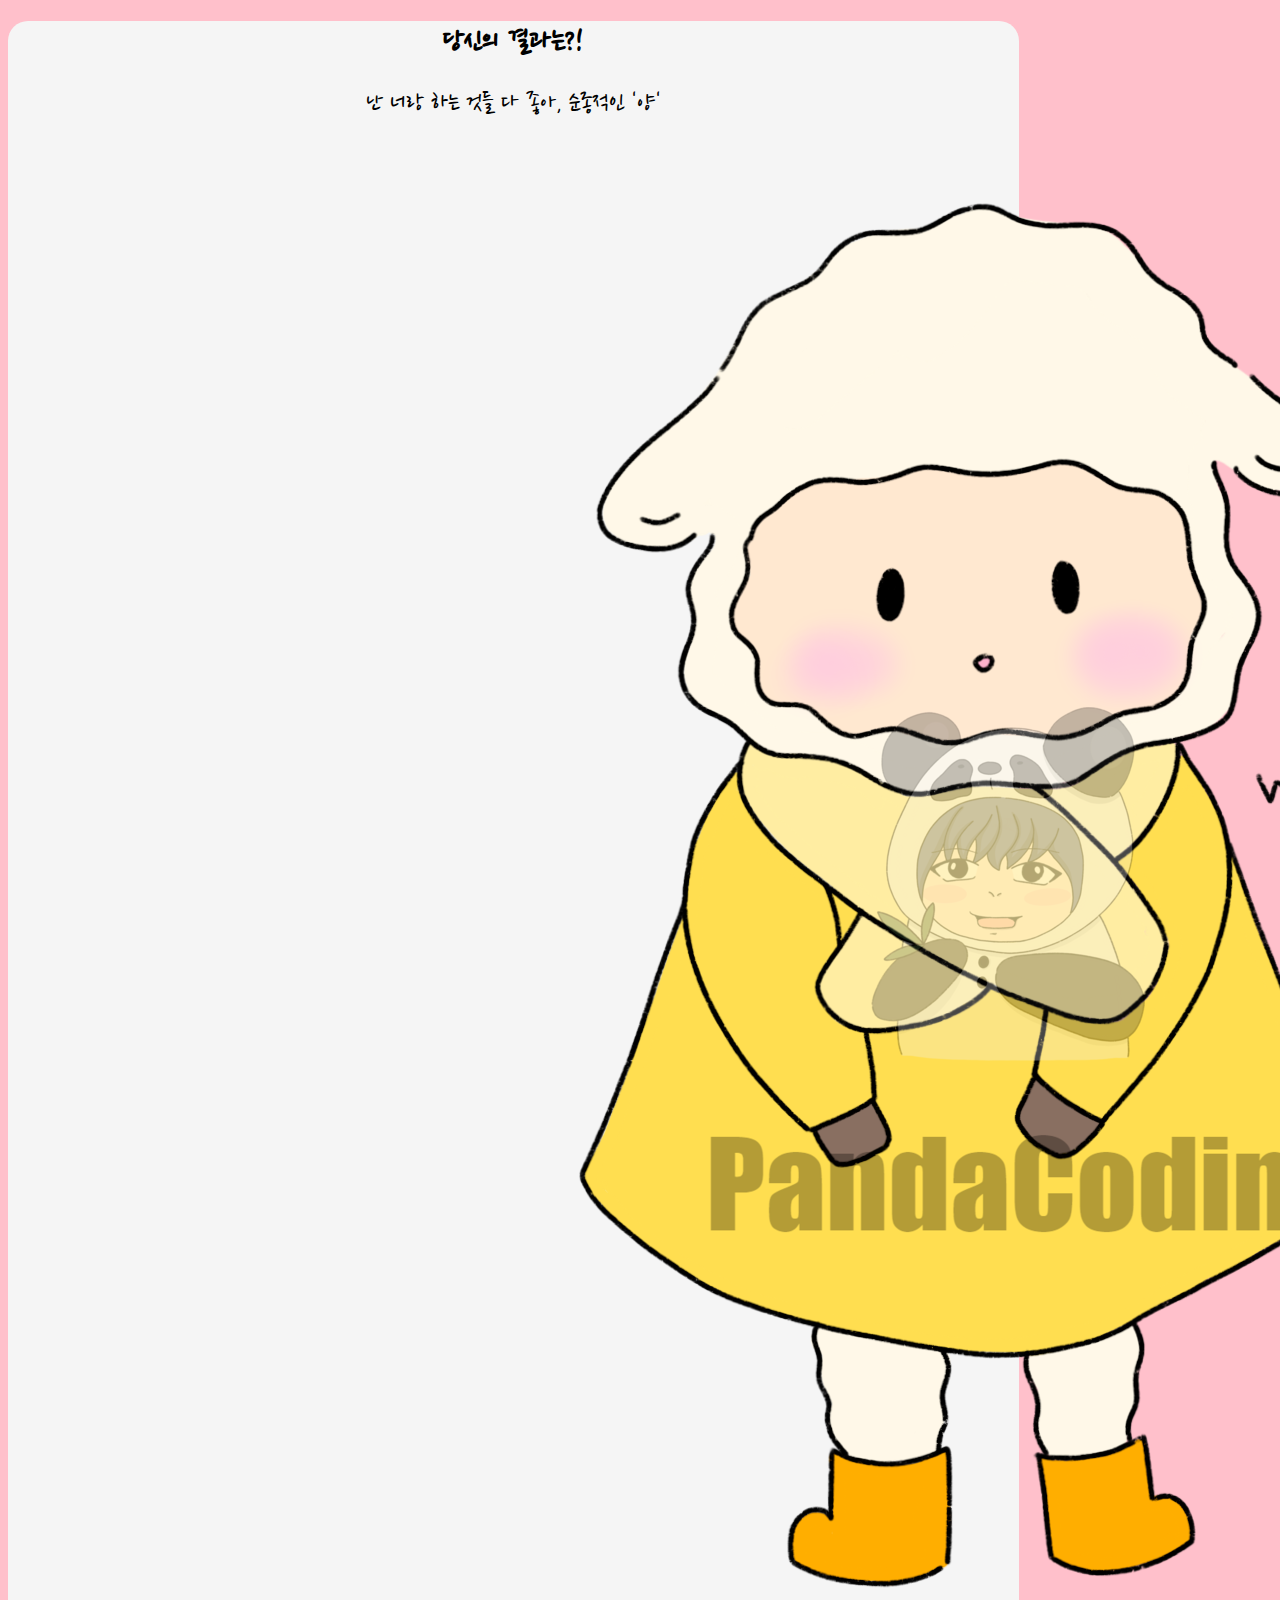
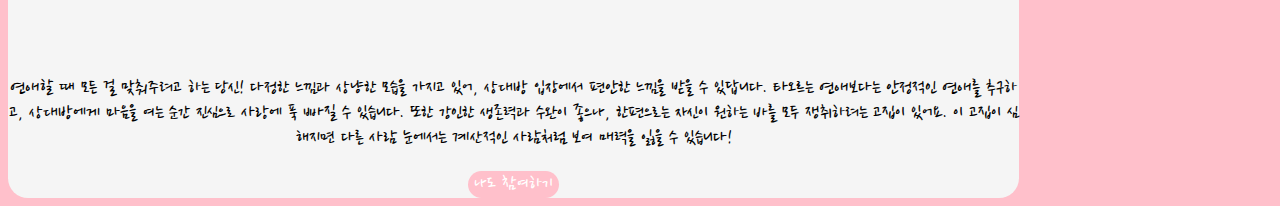
<file: MBTI 테스트/page/result-7.html>
<!DOCTYPE html>
<html lang="ko" dir="ltr">
  <head>
    <!-- about -->
    <title>십이간지 연애유형</title>
    <meta name="author" content="OHJIYI">
    <meta name="keywords" content="십이간지 연애유형">
    <meta name="description" content="십이간지 연애유형">
    <meta http-equiv="X-UA-Compatible" content="IE=edge">
    <meta name="viewport" content="width=device-width, initial-scale=1.0">
    <meta charset="UTF-8">

    <!-- sns share -->
    <meta property="og:url" content="https://mbti1ovetype.netlify.app">
    <meta property="og:title" content="십이간지 연애유형">
    <meta property="og:type" content="webstie">
    <meta property="og:image" content="img/share.png">
    <meta property="og:description" content="십이간지로 알아보는 연애유형">

    <!-- favicon -->
    <link rel="icon" href="../img/favicon_heart.ico">
    <link rel="apple-touch-icon-precomposed" href="../img/favicon_heart.ico">

    <!-- link -->
    <link rel="stylesheet" href="../css/default.css">
    <link rel="stylesheet" href="../css/result.css">
    <link rel="preconnect" href="https://fonts.googleapis.com">
    <link rel="preconnect" href="https://fonts.gstatic.com" crossorigin>
    <link href="https://fonts.googleapis.com/css2?family=Nanum+Pen+Script&display=swap" rel="stylesheet">
    <link href="https://cdn.jsdelivr.net/npm/bootstrap@5.0.2/dist/css/bootstrap.min.css" rel="stylesheet"
        integrity="sha384-EVSTQN3/azprG1Anm3QDgpJLIm9Nao0Yz1ztcQTwFspd3yD65VohhpuuCOmLASjC" crossorigin="anonymous">
  </head>
  <body>
    <section id="shareResult" class="mx-auto my-5 py-5 px-3">
      <h1>당신의 결과는?!</h1>
      <div class="resultname">
        <p>난 너랑 하는 것들 다 좋아, 순종적인 '양'</p>
      </div>
      <div id="resultImg" class="my-3 col-lg-6 col-md-8 col-sm-10 col-12 mx-auto">
        <img src="../img/image-7.png" alt="0" class="img-fluid">
      </div>
      <div class="resultDesc">
        <p>연애할 때 모든 걸 맞춰주려고 하는 당신! 다정한 느낌과 상냥한 모습을 가지고 있어, 상대방 입장에서 편안한 느낌을 받을 수 있답니다. 타오르는 연애보다는 안정적인 연애를 추구하고, 상대방에게 마음을 여는 순간 진심으로 사랑에 푹 빠질 수 있습니다. 또한 강인한 생존력과 수완이 좋으나, 한편으로는 자신이 원하는 바를 모두 쟁취하려는 고집이 있어요. 이 고집이 심해지면 다른 사람 눈에서는 계산적인 사람처럼 보여 매력을 잃을 수 있습니다!</p>
      </div>
      <script type="text/javascript">
        function moveHome(){
          location.href = "/index.html";
        }
      </script>
      <button type="button" class="gohome mt-3 py-2 px-3" onclick="js:moveHome()">나도 참여하기</button>
    </section>
  </body>
</html>
</file>
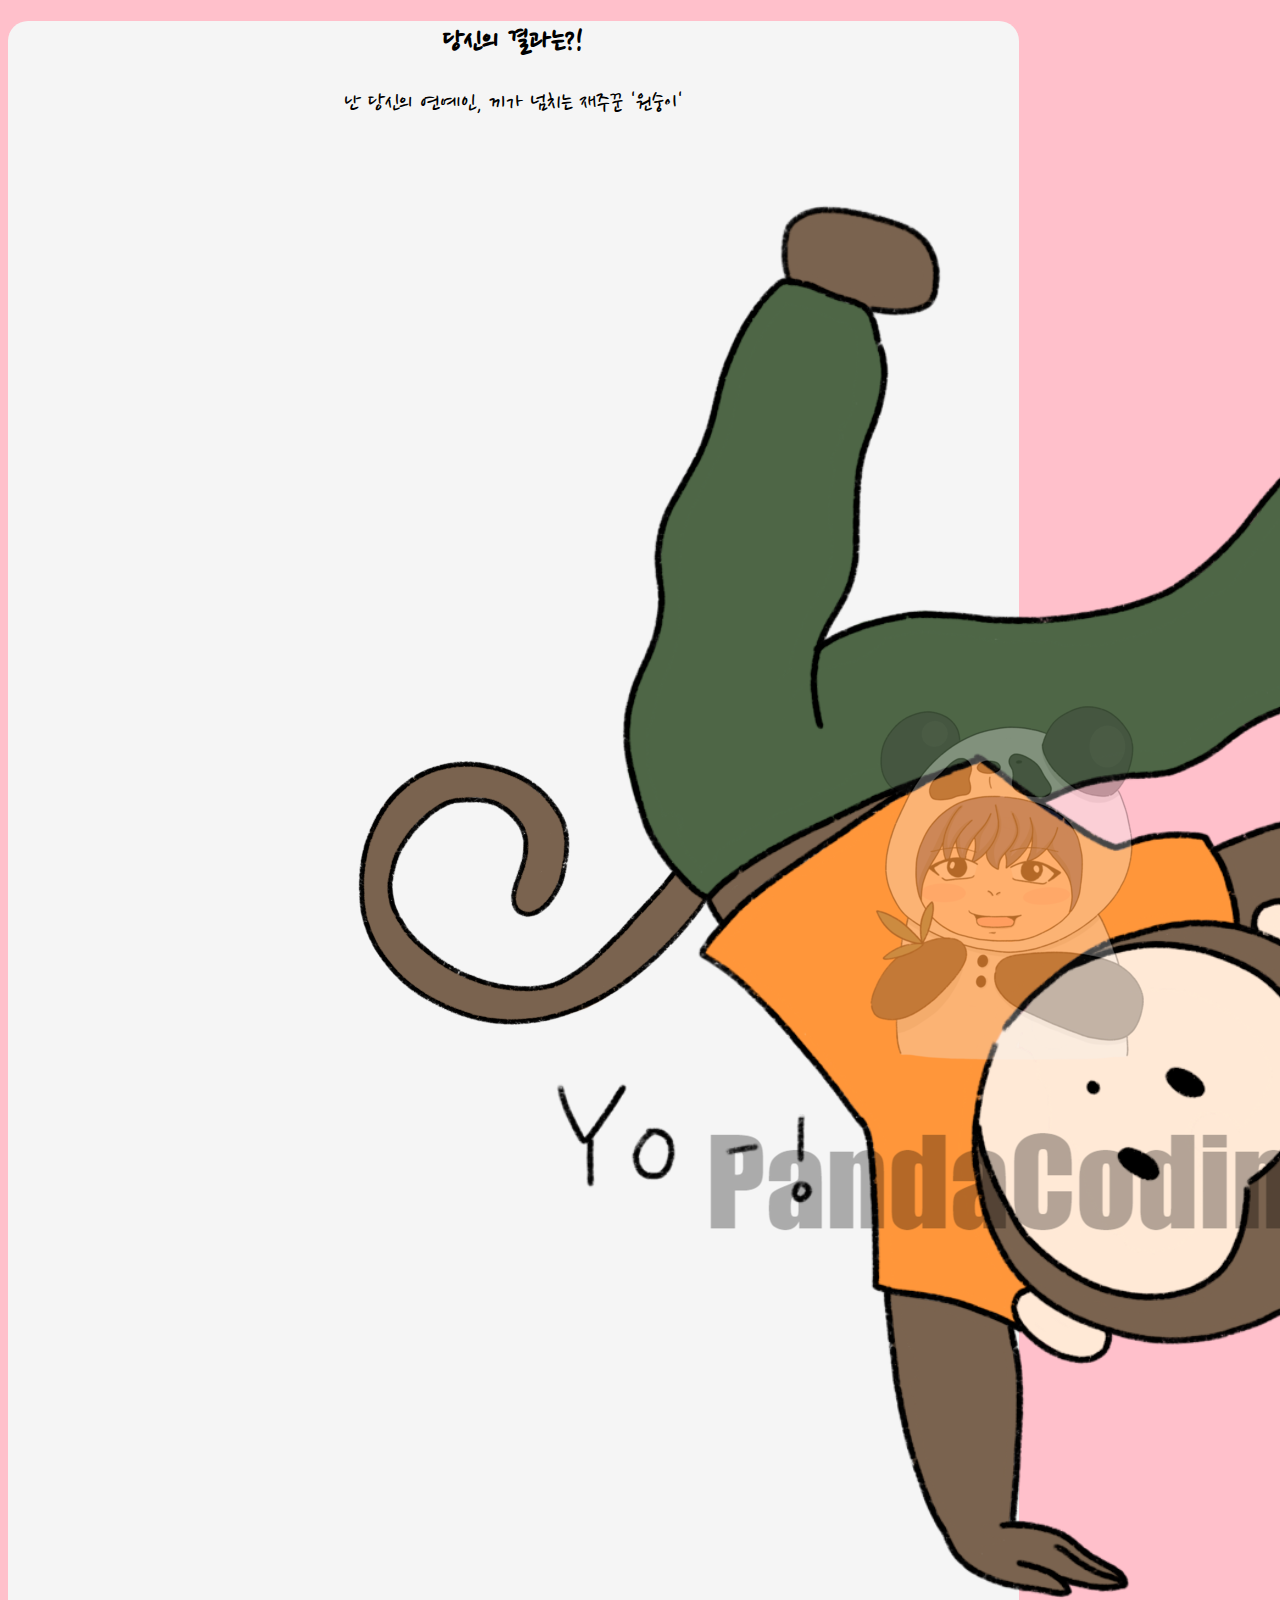
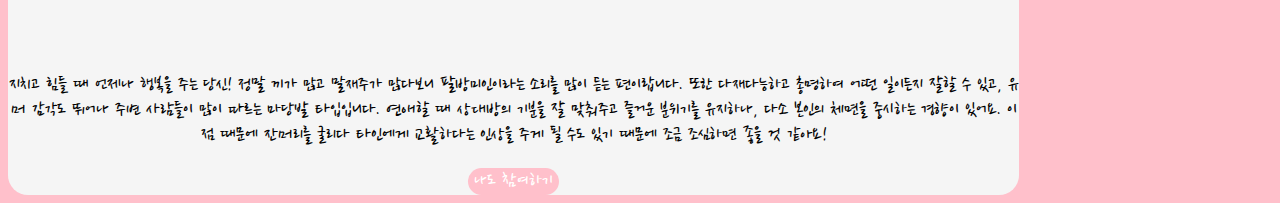
<file: MBTI 테스트/page/result-8.html>
<!DOCTYPE html>
<html lang="ko" dir="ltr">
  <head>
    <!-- about -->
    <title>십이간지 연애유형</title>
    <meta name="author" content="OHJIYI">
    <meta name="keywords" content="십이간지 연애유형">
    <meta name="description" content="십이간지 연애유형">
    <meta http-equiv="X-UA-Compatible" content="IE=edge">
    <meta name="viewport" content="width=device-width, initial-scale=1.0">
    <meta charset="UTF-8">

    <!-- sns share -->
    <meta property="og:url" content="https://mbti1ovetype.netlify.app">
    <meta property="og:title" content="십이간지 연애유형">
    <meta property="og:type" content="webstie">
    <meta property="og:image" content="img/share.png">
    <meta property="og:description" content="십이간지로 알아보는 연애유형">

    <!-- favicon -->
    <link rel="icon" href="../img/favicon_heart.ico">
    <link rel="apple-touch-icon-precomposed" href="../img/favicon_heart.ico">

    <!-- link -->
    <link rel="stylesheet" href="../css/default.css">
    <link rel="stylesheet" href="../css/result.css">
    <link rel="preconnect" href="https://fonts.googleapis.com">
    <link rel="preconnect" href="https://fonts.gstatic.com" crossorigin>
    <link href="https://fonts.googleapis.com/css2?family=Nanum+Pen+Script&display=swap" rel="stylesheet">
    <link href="https://cdn.jsdelivr.net/npm/bootstrap@5.0.2/dist/css/bootstrap.min.css" rel="stylesheet"
        integrity="sha384-EVSTQN3/azprG1Anm3QDgpJLIm9Nao0Yz1ztcQTwFspd3yD65VohhpuuCOmLASjC" crossorigin="anonymous">
  </head>
  <body>
    <section id="shareResult" class="mx-auto my-5 py-5 px-3">
      <h1>당신의 결과는?!</h1>
      <div class="resultname">
        <p>난 당신의 연예인, 끼가 넘치는 재주꾼 '원숭이'</p>
      </div>
      <div id="resultImg" class="my-3 col-lg-6 col-md-8 col-sm-10 col-12 mx-auto">
        <img src="../img/image-8.png" alt="0" class="img-fluid">
      </div>
      <div class="resultDesc">
        <p>지치고 힘들 때 언제나 행복을 주는 당신! 정말 끼가 많고 말재주가 많다보니 팔방미인이라는 소리를 많이 듣는 편이랍니다. 또한 다재다능하고 총명하여 어떤 일이든지 잘할 수 있고, 유머 감각도 뛰어나 주변 사람들이 많이 따르는 마당발 타입입니다. 연애할 때 상대방의 기분을 잘 맞춰주고 즐거운 분위기를 유지하나, 다소 본인의 체면을 중시하는 경향이 있어요. 이 점 때문에 잔머리를 굴리다 타인에게 교활하다는 인상을 주게 될 수도 있기 때문에 조금 조심하면 좋을 것 같아요!</p>
      </div>
      <script type="text/javascript">
        function moveHome(){
          location.href = "/index.html";
        }
      </script>
      <button type="button" class="gohome mt-3 py-2 px-3" onclick="js:moveHome()">나도 참여하기</button>
    </section>
  </body>
</html>
</file>
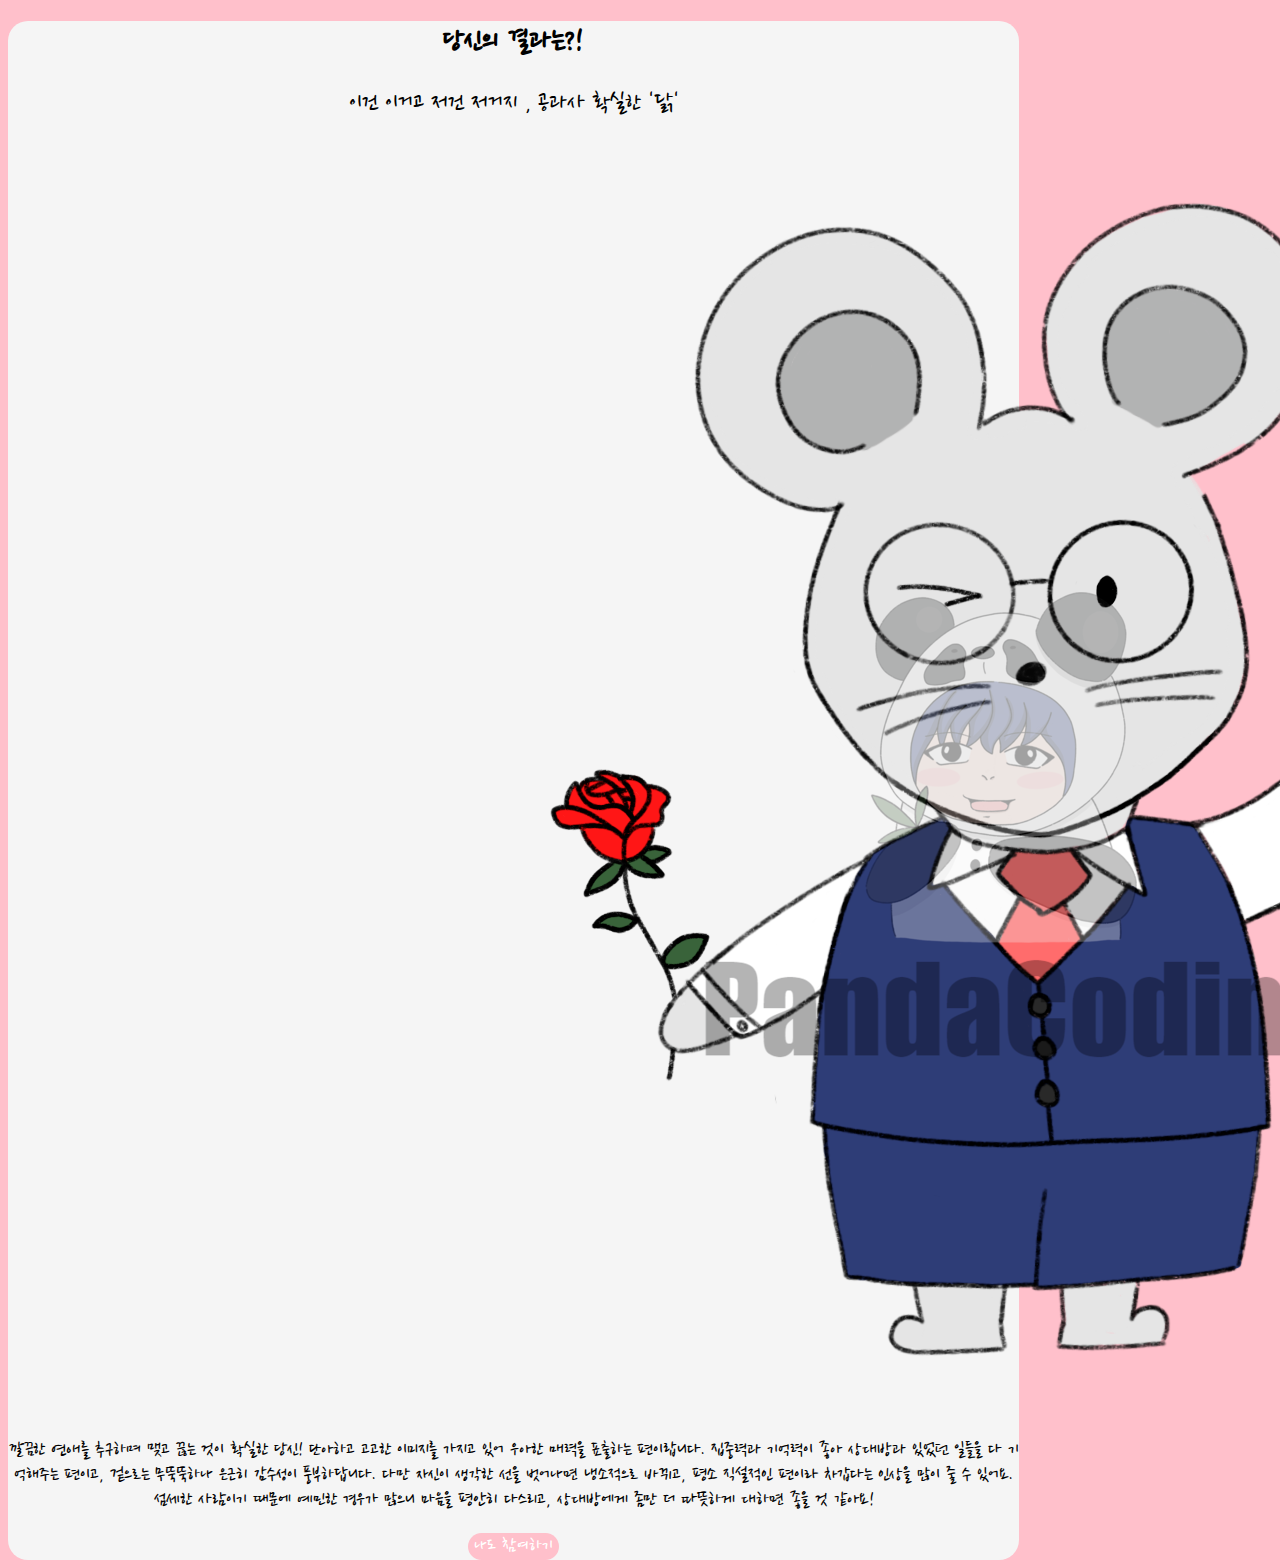
<file: MBTI 테스트/page/result-9.html>
<!DOCTYPE html>
<html lang="ko" dir="ltr">
  <head>
    <!-- about -->
    <title>십이간지 연애유형</title>
    <meta name="author" content="OHJIYI">
    <meta name="keywords" content="십이간지 연애유형">
    <meta name="description" content="십이간지 연애유형">
    <meta http-equiv="X-UA-Compatible" content="IE=edge">
    <meta name="viewport" content="width=device-width, initial-scale=1.0">
    <meta charset="UTF-8">

    <!-- sns share -->
    <meta property="og:url" content="https://mbti1ovetype.netlify.app">
    <meta property="og:title" content="십이간지 연애유형">
    <meta property="og:type" content="webstie">
    <meta property="og:image" content="img/share.png">
    <meta property="og:description" content="십이간지로 알아보는 연애유형">

    <!-- favicon -->
    <link rel="icon" href="../img/favicon_heart.ico">
    <link rel="apple-touch-icon-precomposed" href="../img/favicon_heart.ico">

    <!-- link -->
    <link rel="stylesheet" href="../css/default.css">
    <link rel="stylesheet" href="../css/result.css">
    <link rel="preconnect" href="https://fonts.googleapis.com">
    <link rel="preconnect" href="https://fonts.gstatic.com" crossorigin>
    <link href="https://fonts.googleapis.com/css2?family=Nanum+Pen+Script&display=swap" rel="stylesheet">
    <link href="https://cdn.jsdelivr.net/npm/bootstrap@5.0.2/dist/css/bootstrap.min.css" rel="stylesheet"
        integrity="sha384-EVSTQN3/azprG1Anm3QDgpJLIm9Nao0Yz1ztcQTwFspd3yD65VohhpuuCOmLASjC" crossorigin="anonymous">
  </head>
  <body>
    <section id="shareResult" class="mx-auto my-5 py-5 px-3">
      <h1>당신의 결과는?!</h1>
      <div class="resultname">
        <p>이건 이거고 저건 저거지 , 공과사 확실한 '닭'</p>
      </div>
      <div id="resultImg" class="my-3 col-lg-6 col-md-8 col-sm-10 col-12 mx-auto">
        <img src="../img/image-0.png" alt="0" class="img-fluid">
      </div>
      <div class="resultDesc">
        <p>깔끔한 연애를 추구하며 맺고 끊는 것이 확실한 당신! 단아하고 고고한 이미지를 가지고 있어 우아한 매력을 표출하는 편이랍니다. 집중력과 기억력이 좋아 상대방과 있었던 일들을 다 기억해주는 편이고, 겉으로는 무뚝뚝하나 은근히 감수성이 풍부하답니다. 다만 자신이 생각한 선을 벗어나면 냉소적으로 바뀌고, 평소 직설적인 편이라 차갑다는 인상을 많이 줄 수 있어요. 섬세한 사람이기 때문에 예민한 경우가 많으니 마음을 평안히 다스리고, 상대방에게 좀만 더 따뜻하게 대하면 좋을 것 같아요!</p>
      </div>
      <script type="text/javascript">
        function moveHome(){
          location.href = "/index.html";
        }
      </script>
      <button type="button" class="gohome mt-3 py-2 px-3" onclick="js:moveHome()">나도 참여하기</button>
    </section>
  </body>
</html>
</file>
<file: MBTI 테스트/css/default.css>
body {
    background-color: pink !important;
}

*{
    font-family: 'Nanum Pen Script', cursive;
}
</file>
<file: MBTI 테스트/css/result.css>
#result {
    display: none;
    background-color: whitesmoke;
    width: 80%;
    text-align: center;
    border-radius: 20px;
}

#shareResult {
    background-color: whitesmoke;
    width: 80%;
    text-align: center;
    border-radius: 20px;
}
   
.resultname {
    font-size: 26px;
}

.resultDesc {
    font-size: 20px;
}

.kakao {
    color:white;
    background-color: #FEE500;
    font-size: 20px;
    border: 0px;
    border-radius: 20px;
}

.kakao:hover, .kakao:focus {
    background-color: whitesmoke;
    color: pink;
}

.gohome {
    color: white;
    background-color: pink;
    font-size: 20px;
    border: 0px;
    border-radius: 20px;
}

.gohome:hover, .gohome:focus {
    background-color: whitesmoke;
    color: pink;
}
</file>
